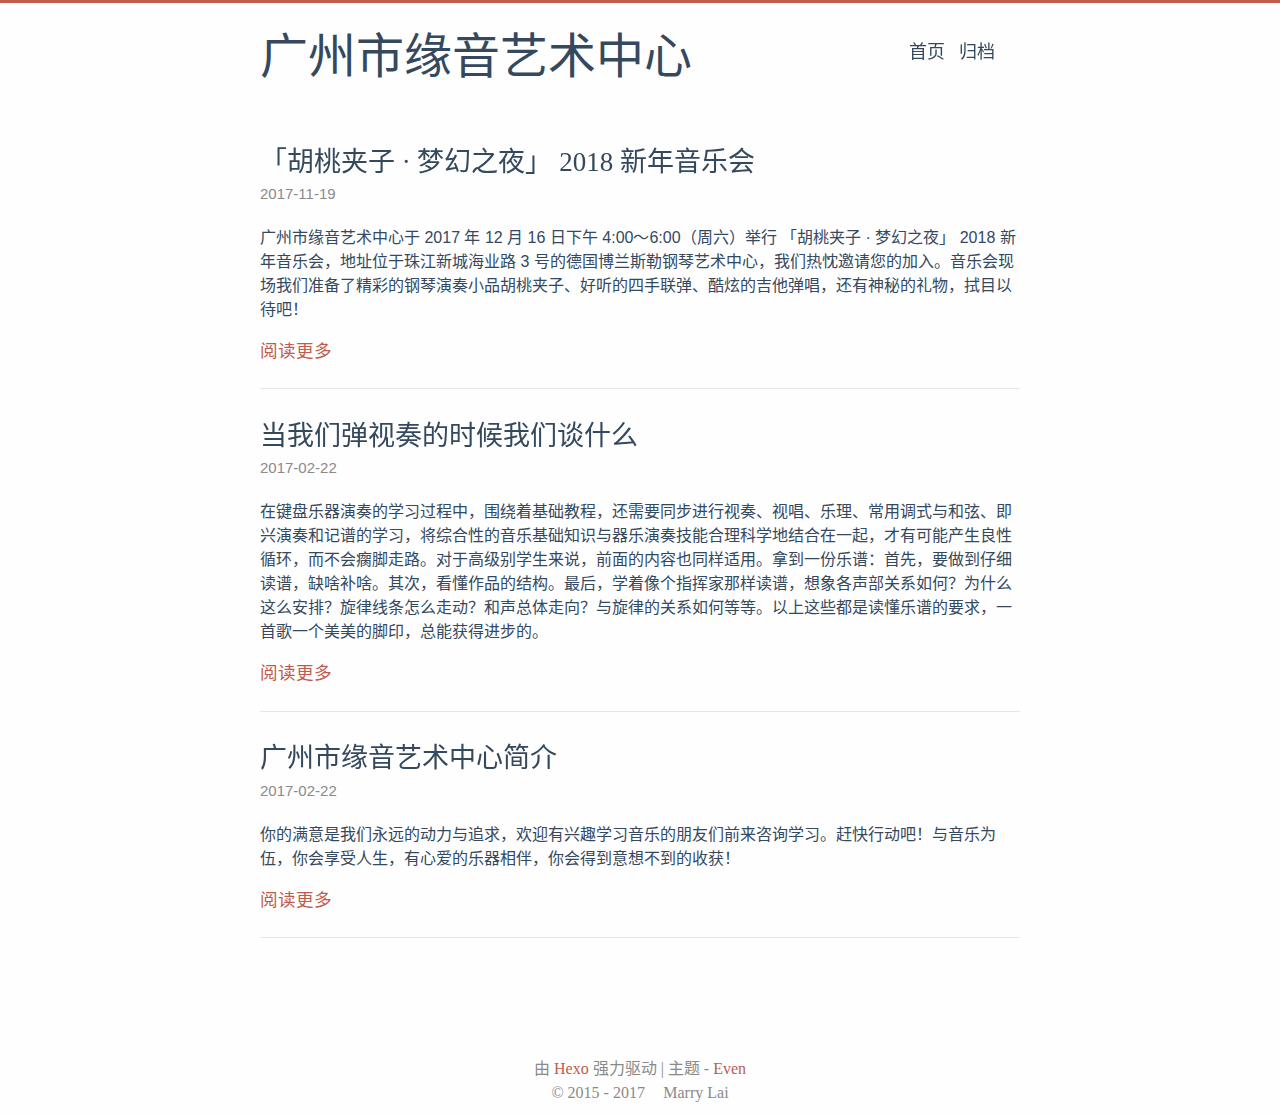
<file: index.html>
<!DOCTYPE html>
<html lang="zh-cn">
  <head>
    
<meta charset="UTF-8"/>
<meta http-equiv="X-UA-Compatible" content="IE=edge" />
<meta name="viewport" content="width=device-width, initial-scale=1, maximum-scale=1"/>


<meta http-equiv="Cache-Control" content="no-transform" />
<meta http-equiv="Cache-Control" content="no-siteapp" />

<meta name="theme-color" content="#f8f5ec" />
<meta name="msapplication-navbutton-color" content="#f8f5ec">
<meta name="apple-mobile-web-app-capable" content="yes">
<meta name="apple-mobile-web-app-status-bar-style" content="#f8f5ec">















  <link rel="alternate" href="/atom.xml" title="广州市缘音艺术中心">




  <link rel="shortcut icon" type="image/x-icon" href="/favicon.ico?v=2.6.0" />



<link rel="canonical" href="http://www.yyqhart.com/"/>


<link rel="stylesheet" type="text/css" href="/css/style.css?v=2.6.0" />






  



  <script id="baidu_push">
(function(){
    var bp = document.createElement('script');
    var curProtocol = window.location.protocol.split(':')[0];
    if (curProtocol === 'https') {
        bp.src = 'https://zz.bdstatic.com/linksubmit/push.js';
    }
    else {
        bp.src = 'http://push.zhanzhang.baidu.com/push.js';
    }
    var s = document.getElementsByTagName("script")[0];
    s.parentNode.insertBefore(bp, s);
})();
</script>









    <title> 广州市缘音艺术中心 </title>
  </head>

  <body><div id="mobile-navbar" class="mobile-navbar">
  <div class="mobile-header-logo">
    <a href="/." class="logo">广州市缘音艺术中心</a>
  </div>
  <div class="mobile-navbar-icon">
    <span></span>
    <span></span>
    <span></span>
  </div>
</div>

<nav id="mobile-menu" class="mobile-menu slideout-menu">
  <ul class="mobile-menu-list">
    
      <a href="/">
        <li class="mobile-menu-item">
          
          
            首页
          
        </li>
      </a>
    
      <a href="/archives/">
        <li class="mobile-menu-item">
          
          
            归档
          
        </li>
      </a>
    
  </ul>
</nav>

    <div class="container" id="mobile-panel">
      <header id="header" class="header"><div class="logo-wrapper">
  <a href="/." class="logo">广州市缘音艺术中心</a>
</div>

<nav class="site-navbar">
  
    <ul id="menu" class="menu">
      
        <li class="menu-item">
          <a class="menu-item-link" href="/">
            
            
              首页
            
          </a>
        </li>
      
        <li class="menu-item">
          <a class="menu-item-link" href="/archives/">
            
            
              归档
            
          </a>
        </li>
      
    </ul>
  
</nav>

      </header>

      <main id="main" class="main">
        <div class="content-wrapper">
          <div id="content" class="content">
            
  <section id="posts" class="posts">
    
      
  <article class="post">
    <header class="post-header">
      <h1 class="post-title">
        
          <a class="post-link" href="/2017/11/19/concert-for-2018-new-year/">「胡桃夹子 · 梦幻之夜」 2018 新年音乐会</a>
        
      </h1>

      <div class="post-meta">
        <span class="post-time">
          2017-11-19
        </span>
        
        
      </div>
    </header>

    
    

    <div class="post-content">
      
        
        
          
        

        
          <p>广州市缘音艺术中心于 2017 年 12 月 16 日下午 4:00～6:00（周六）举行 「胡桃夹子 · 梦幻之夜」 2018 新年音乐会，地址位于珠江新城海业路 3 号的德国博兰斯勒钢琴艺术中心，我们热忱邀请您的加入。音乐会现场我们准备了精彩的钢琴演奏小品胡桃夹子、好听的四手联弹、酷炫的吉他弹唱，还有神秘的礼物，拭目以待吧！</p>
          <div class="read-more">
            <a href="/2017/11/19/concert-for-2018-new-year/" class="read-more-link">阅读更多</a>
          </div>
        
      
    </div>

    

    

  </article>

    
      
  <article class="post">
    <header class="post-header">
      <h1 class="post-title">
        
          <a class="post-link" href="/2017/02/22/sight-playing-advance/">当我们弹视奏的时候我们谈什么</a>
        
      </h1>

      <div class="post-meta">
        <span class="post-time">
          2017-02-22
        </span>
        
        
      </div>
    </header>

    
    

    <div class="post-content">
      
        
        
          
        

        
          <p>在键盘乐器演奏的学习过程中，围绕着基础教程，还需要同步进行视奏、视唱、乐理、常用调式与和弦、即兴演奏和记谱的学习，将综合性的音乐基础知识与器乐演奏技能合理科学地结合在一起，才有可能产生良性循环，而不会瘸脚走路。对于高级别学生来说，前面的内容也同样适用。拿到一份乐谱：首先，要做到仔细读谱，缺啥补啥。其次，看懂作品的结构。最后，学着像个指挥家那样读谱，想象各声部关系如何？为什么这么安排？旋律线条怎么走动？和声总体走向？与旋律的关系如何等等。以上这些都是读懂乐谱的要求，一首歌一个美美的脚印，总能获得进步的。</p>
          <div class="read-more">
            <a href="/2017/02/22/sight-playing-advance/" class="read-more-link">阅读更多</a>
          </div>
        
      
    </div>

    

    

  </article>

    
      
  <article class="post">
    <header class="post-header">
      <h1 class="post-title">
        
          <a class="post-link" href="/2017/02/22/yyqh-introduce/">广州市缘音艺术中心简介</a>
        
      </h1>

      <div class="post-meta">
        <span class="post-time">
          2017-02-22
        </span>
        
        
      </div>
    </header>

    
    

    <div class="post-content">
      
        
        
          
        

        
          <p>你的满意是我们永远的动力与追求，欢迎有兴趣学习音乐的朋友们前来咨询学习。赶快行动吧！与音乐为伍，你会享受人生，有心爱的乐器相伴，你会得到意想不到的收获！</p>
          <div class="read-more">
            <a href="/2017/02/22/yyqh-introduce/" class="read-more-link">阅读更多</a>
          </div>
        
      
    </div>

    

    

  </article>

    
  </section>

  
  <nav class="pagination">
    
    
  </nav>


          </div>
          

        </div>
      </main>

      <footer id="footer" class="footer">

  <div class="social-links">
    
      
        
          <a href="mailto:your@email.com" class="iconfont icon-email" title="email"></a>
        
      
    
      
    
      
    
      
    
      
    
      
    
      
    
      
    
      
    
      
    
      
    
      
    
      
    
    
    
      <a href="/atom.xml" class="iconfont icon-rss" title="rss"></a>
    
  </div>


<div class="copyright">
  <span class="power-by">
    由 <a class="hexo-link" href="https://hexo.io/">Hexo</a> 强力驱动
  </span>
  <span class="division">|</span>
  <span class="theme-info">
    主题 - 
    <a class="theme-link" href="https://github.com/ahonn/hexo-theme-even">Even</a>
  </span>

  <span class="copyright-year">
    
    &copy; 
     
      2015 - 
    
    2017

    <span class="heart">
      <i class="iconfont icon-heart"></i>
    </span>
    <span class="author">Marry Lai</span>
  </span>
</div>

      </footer>

      <div class="back-to-top" id="back-to-top">
        <i class="iconfont icon-up"></i>
      </div>
    </div>

    


    




  
    <script type="text/javascript" src="/lib/jquery/jquery-3.1.1.min.js"></script>
  

  
    <script type="text/javascript" src="/lib/slideout/slideout.js"></script>
  

  


    <script type="text/javascript" src="/js/src/even.js?v=2.6.0"></script>
<script type="text/javascript" src="/js/src/bootstrap.js?v=2.6.0"></script>

  </body>
</html>
</file>
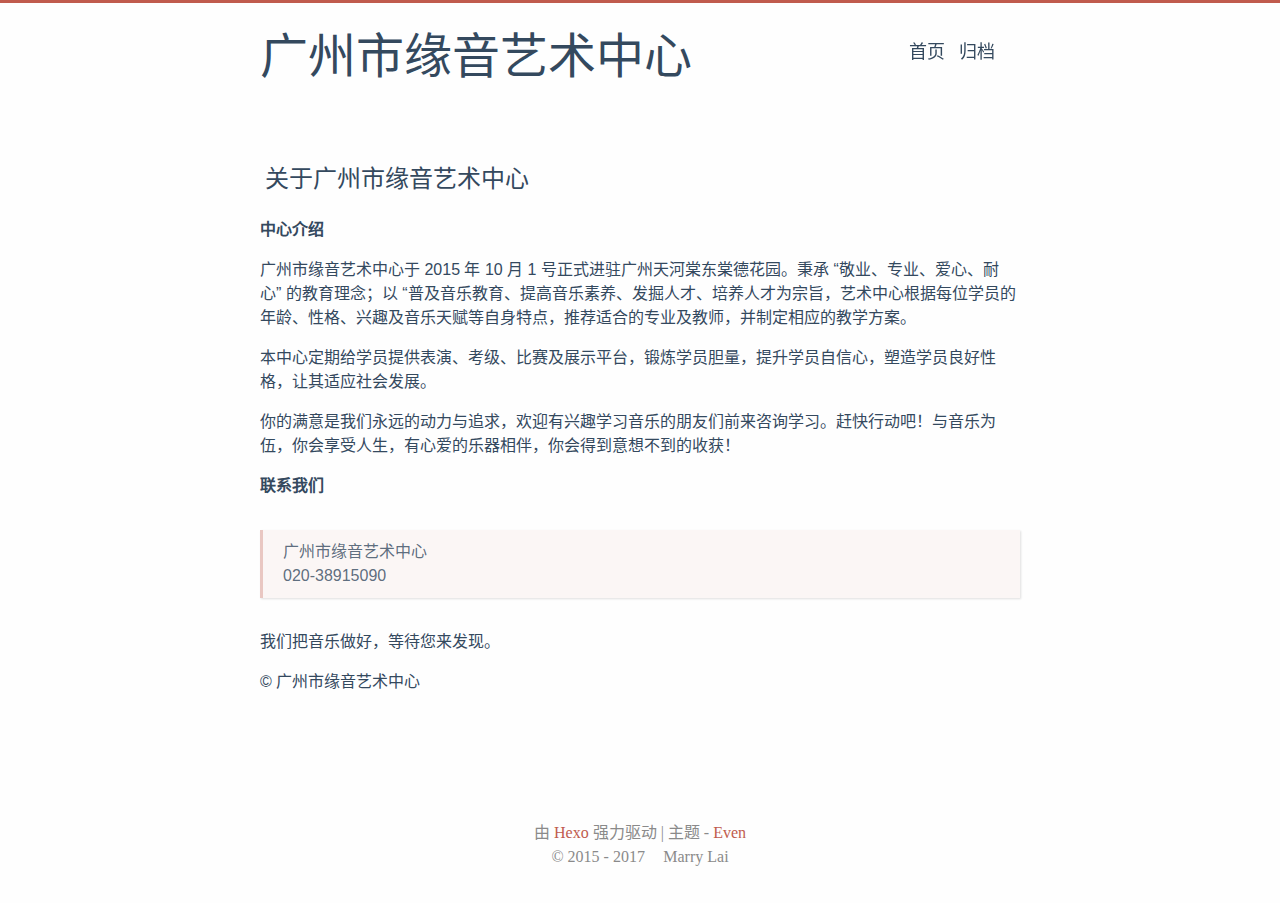
<file: about/index.html>
<!DOCTYPE html>
<html lang="zh-cn">
  <head>
    
<meta charset="UTF-8"/>
<meta http-equiv="X-UA-Compatible" content="IE=edge" />
<meta name="viewport" content="width=device-width, initial-scale=1, maximum-scale=1"/>


<meta http-equiv="Cache-Control" content="no-transform" />
<meta http-equiv="Cache-Control" content="no-siteapp" />

<meta name="theme-color" content="#f8f5ec" />
<meta name="msapplication-navbutton-color" content="#f8f5ec">
<meta name="apple-mobile-web-app-capable" content="yes">
<meta name="apple-mobile-web-app-status-bar-style" content="#f8f5ec">



  <meta name="description" content="About"/>













  <link rel="alternate" href="/atom.xml" title="广州市缘音艺术中心">




  <link rel="shortcut icon" type="image/x-icon" href="/favicon.ico?v=2.6.0" />



<link rel="canonical" href="http://www.yyqhart.com/about/"/>


<link rel="stylesheet" type="text/css" href="/css/style.css?v=2.6.0" />






  



  <script id="baidu_push">
(function(){
    var bp = document.createElement('script');
    var curProtocol = window.location.protocol.split(':')[0];
    if (curProtocol === 'https') {
        bp.src = 'https://zz.bdstatic.com/linksubmit/push.js';
    }
    else {
        bp.src = 'http://push.zhanzhang.baidu.com/push.js';
    }
    var s = document.getElementsByTagName("script")[0];
    s.parentNode.insertBefore(bp, s);
})();
</script>









    <title> About - 广州市缘音艺术中心 </title>
  </head>

  <body><div id="mobile-navbar" class="mobile-navbar">
  <div class="mobile-header-logo">
    <a href="/." class="logo">广州市缘音艺术中心</a>
  </div>
  <div class="mobile-navbar-icon">
    <span></span>
    <span></span>
    <span></span>
  </div>
</div>

<nav id="mobile-menu" class="mobile-menu slideout-menu">
  <ul class="mobile-menu-list">
    
      <a href="/">
        <li class="mobile-menu-item">
          
          
            首页
          
        </li>
      </a>
    
      <a href="/archives/">
        <li class="mobile-menu-item">
          
          
            归档
          
        </li>
      </a>
    
  </ul>
</nav>

    <div class="container" id="mobile-panel">
      <header id="header" class="header"><div class="logo-wrapper">
  <a href="/." class="logo">广州市缘音艺术中心</a>
</div>

<nav class="site-navbar">
  
    <ul id="menu" class="menu">
      
        <li class="menu-item">
          <a class="menu-item-link" href="/">
            
            
              首页
            
          </a>
        </li>
      
        <li class="menu-item">
          <a class="menu-item-link" href="/archives/">
            
            
              归档
            
          </a>
        </li>
      
    </ul>
  
</nav>

      </header>

      <main id="main" class="main">
        <div class="content-wrapper">
          <div id="content" class="content">
            
  <article class="post">
    <div class="post-content">
      <h2 id="关于广州市缘音艺术中心"><a href="#关于广州市缘音艺术中心" class="headerlink" title="关于广州市缘音艺术中心"></a>关于广州市缘音艺术中心</h2><p><strong>中心介绍</strong></p>
<p>广州市缘音艺术中心于 2015 年 10 月 1 号正式进驻广州天河棠东棠德花园。秉承 “敬业、专业、爱心、耐心” 的教育理念；以 “普及音乐教育、提高音乐素养、发掘人才、培养人才为宗旨，艺术中心根据每位学员的年龄、性格、兴趣及音乐天赋等自身特点，推荐适合的专业及教师，并制定相应的教学方案。</p>
<p>本中心定期给学员提供表演、考级、比赛及展示平台，锻炼学员胆量，提升学员自信心，塑造学员良好性格，让其适应社会发展。</p>
<p>你的满意是我们永远的动力与追求，欢迎有兴趣学习音乐的朋友们前来咨询学习。赶快行动吧！与音乐为伍，你会享受人生，有心爱的乐器相伴，你会得到意想不到的收获！</p>
<p><strong>联系我们</strong></p>
<blockquote>
<p>广州市缘音艺术中心<br>020-38915090</p>
</blockquote>
<p>我们把音乐做好，等待您来发现。</p>
<p>© 广州市缘音艺术中心</p>

    </div>
  </article>

          </div>
          
  <div class="comments" id="comments">
    
  </div>


        </div>
      </main>

      <footer id="footer" class="footer">

  <div class="social-links">
    
      
        
          <a href="mailto:your@email.com" class="iconfont icon-email" title="email"></a>
        
      
    
      
    
      
    
      
    
      
    
      
    
      
    
      
    
      
    
      
    
      
    
      
    
      
    
    
    
      <a href="/atom.xml" class="iconfont icon-rss" title="rss"></a>
    
  </div>


<div class="copyright">
  <span class="power-by">
    由 <a class="hexo-link" href="https://hexo.io/">Hexo</a> 强力驱动
  </span>
  <span class="division">|</span>
  <span class="theme-info">
    主题 - 
    <a class="theme-link" href="https://github.com/ahonn/hexo-theme-even">Even</a>
  </span>

  <span class="copyright-year">
    
    &copy; 
     
      2015 - 
    
    2017

    <span class="heart">
      <i class="iconfont icon-heart"></i>
    </span>
    <span class="author">Marry Lai</span>
  </span>
</div>

      </footer>

      <div class="back-to-top" id="back-to-top">
        <i class="iconfont icon-up"></i>
      </div>
    </div>

    
  



    




  
    <script type="text/javascript" src="/lib/jquery/jquery-3.1.1.min.js"></script>
  

  
    <script type="text/javascript" src="/lib/slideout/slideout.js"></script>
  

  


    <script type="text/javascript" src="/js/src/even.js?v=2.6.0"></script>
<script type="text/javascript" src="/js/src/bootstrap.js?v=2.6.0"></script>

  </body>
</html>
</file>
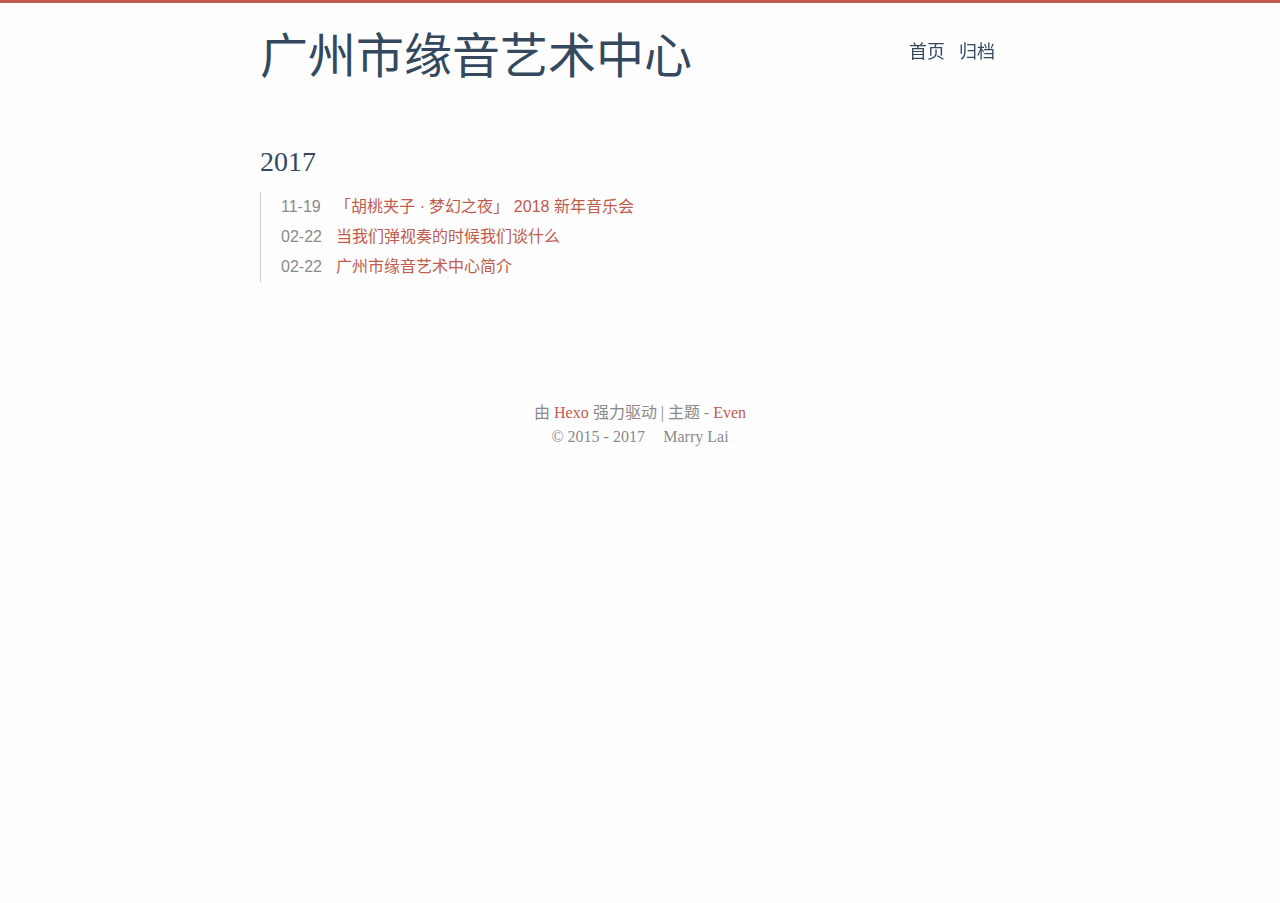
<file: archives/index.html>
<!DOCTYPE html>
<html lang="zh-cn">
  <head>
    
<meta charset="UTF-8"/>
<meta http-equiv="X-UA-Compatible" content="IE=edge" />
<meta name="viewport" content="width=device-width, initial-scale=1, maximum-scale=1"/>


<meta http-equiv="Cache-Control" content="no-transform" />
<meta http-equiv="Cache-Control" content="no-siteapp" />

<meta name="theme-color" content="#f8f5ec" />
<meta name="msapplication-navbutton-color" content="#f8f5ec">
<meta name="apple-mobile-web-app-capable" content="yes">
<meta name="apple-mobile-web-app-status-bar-style" content="#f8f5ec">















  <link rel="alternate" href="/atom.xml" title="广州市缘音艺术中心">




  <link rel="shortcut icon" type="image/x-icon" href="/favicon.ico?v=2.6.0" />



<link rel="canonical" href="http://www.yyqhart.com/archives/"/>


<link rel="stylesheet" type="text/css" href="/css/style.css?v=2.6.0" />






  



  <script id="baidu_push">
(function(){
    var bp = document.createElement('script');
    var curProtocol = window.location.protocol.split(':')[0];
    if (curProtocol === 'https') {
        bp.src = 'https://zz.bdstatic.com/linksubmit/push.js';
    }
    else {
        bp.src = 'http://push.zhanzhang.baidu.com/push.js';
    }
    var s = document.getElementsByTagName("script")[0];
    s.parentNode.insertBefore(bp, s);
})();
</script>









    <title>
  
    归档 - 广州市缘音艺术中心
  
</title>
  </head>

  <body><div id="mobile-navbar" class="mobile-navbar">
  <div class="mobile-header-logo">
    <a href="/." class="logo">广州市缘音艺术中心</a>
  </div>
  <div class="mobile-navbar-icon">
    <span></span>
    <span></span>
    <span></span>
  </div>
</div>

<nav id="mobile-menu" class="mobile-menu slideout-menu">
  <ul class="mobile-menu-list">
    
      <a href="/">
        <li class="mobile-menu-item">
          
          
            首页
          
        </li>
      </a>
    
      <a href="/archives/">
        <li class="mobile-menu-item">
          
          
            归档
          
        </li>
      </a>
    
  </ul>
</nav>

    <div class="container" id="mobile-panel">
      <header id="header" class="header"><div class="logo-wrapper">
  <a href="/." class="logo">广州市缘音艺术中心</a>
</div>

<nav class="site-navbar">
  
    <ul id="menu" class="menu">
      
        <li class="menu-item">
          <a class="menu-item-link" href="/">
            
            
              首页
            
          </a>
        </li>
      
        <li class="menu-item">
          <a class="menu-item-link" href="/archives/">
            
            
              归档
            
          </a>
        </li>
      
    </ul>
  
</nav>

      </header>

      <main id="main" class="main">
        <div class="content-wrapper">
          <div id="content" class="content">
            
  
  <section id="archive" class="archive">
    
      
        <div class="archive-title">
          <span class="archive-post-counter">
            目前共计 3 篇日志
          </span>
        </div>
      
    

    
      
        
        

        
          
          <div class="collection-title">
            <h2 class="archive-year">2017</h2>
          </div>
        
      

      <div class="archive-post">
        <span class="archive-post-time">
          
            11-19
          
        </span>
        <span class="archive-post-title">
          <a href="/2017/11/19/concert-for-2018-new-year/" class="archive-post-link">
            「胡桃夹子 · 梦幻之夜」 2018 新年音乐会
          </a>
        </span>
      </div>
    
      
        
        

        
      

      <div class="archive-post">
        <span class="archive-post-time">
          
            02-22
          
        </span>
        <span class="archive-post-title">
          <a href="/2017/02/22/sight-playing-advance/" class="archive-post-link">
            当我们弹视奏的时候我们谈什么
          </a>
        </span>
      </div>
    
      
        
        

        
      

      <div class="archive-post">
        <span class="archive-post-time">
          
            02-22
          
        </span>
        <span class="archive-post-title">
          <a href="/2017/02/22/yyqh-introduce/" class="archive-post-link">
            广州市缘音艺术中心简介
          </a>
        </span>
      </div>
    
  </section>

  
  <nav class="pagination">
    
    
  </nav>



          </div>
          

        </div>
      </main>

      <footer id="footer" class="footer">

  <div class="social-links">
    
      
        
          <a href="mailto:your@email.com" class="iconfont icon-email" title="email"></a>
        
      
    
      
    
      
    
      
    
      
    
      
    
      
    
      
    
      
    
      
    
      
    
      
    
      
    
    
    
      <a href="/atom.xml" class="iconfont icon-rss" title="rss"></a>
    
  </div>


<div class="copyright">
  <span class="power-by">
    由 <a class="hexo-link" href="https://hexo.io/">Hexo</a> 强力驱动
  </span>
  <span class="division">|</span>
  <span class="theme-info">
    主题 - 
    <a class="theme-link" href="https://github.com/ahonn/hexo-theme-even">Even</a>
  </span>

  <span class="copyright-year">
    
    &copy; 
     
      2015 - 
    
    2017

    <span class="heart">
      <i class="iconfont icon-heart"></i>
    </span>
    <span class="author">Marry Lai</span>
  </span>
</div>

      </footer>

      <div class="back-to-top" id="back-to-top">
        <i class="iconfont icon-up"></i>
      </div>
    </div>

    


    




  
    <script type="text/javascript" src="/lib/jquery/jquery-3.1.1.min.js"></script>
  

  
    <script type="text/javascript" src="/lib/slideout/slideout.js"></script>
  

  


    <script type="text/javascript" src="/js/src/even.js?v=2.6.0"></script>
<script type="text/javascript" src="/js/src/bootstrap.js?v=2.6.0"></script>

  </body>
</html>
</file>
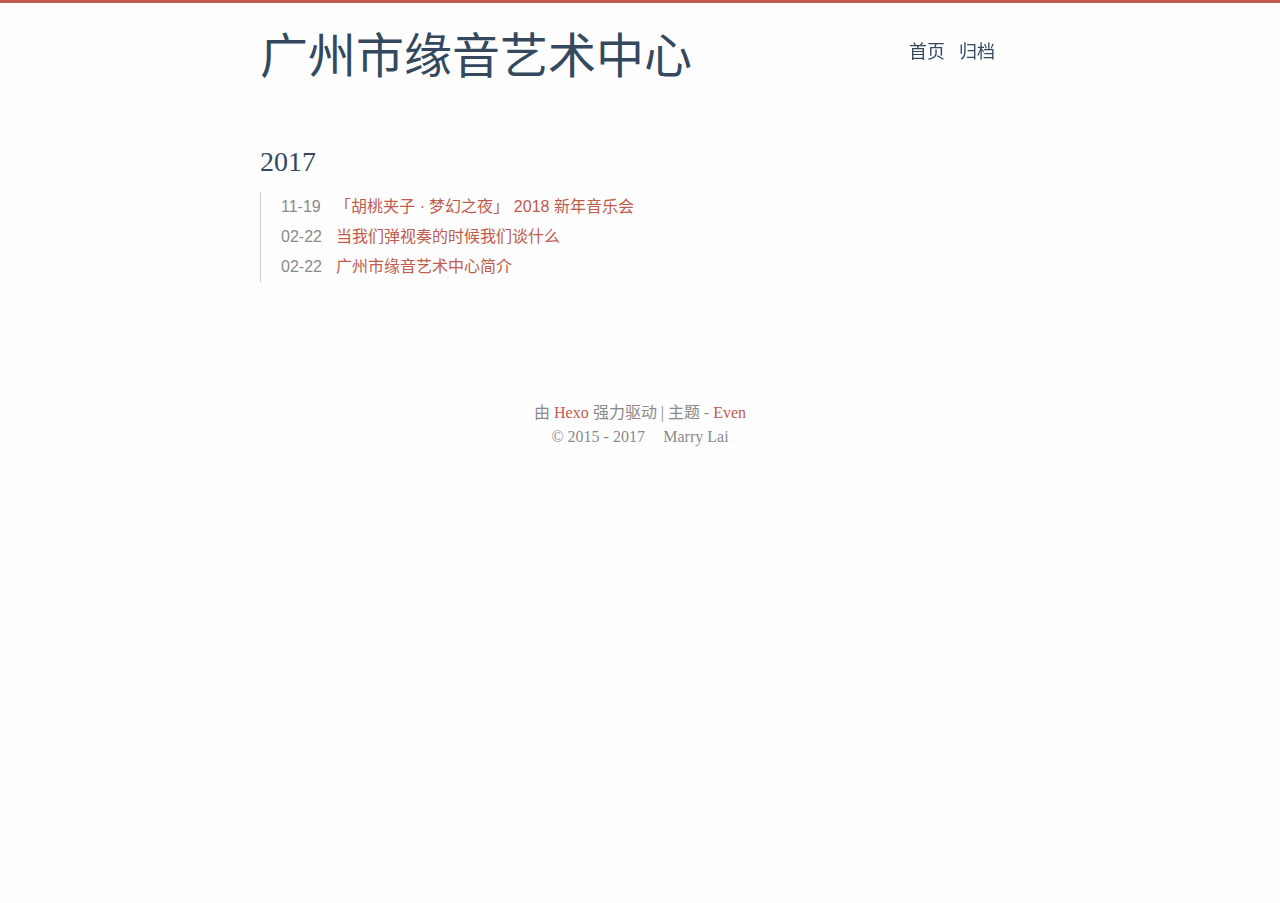
<file: archives/2017/index.html>
<!DOCTYPE html>
<html lang="zh-cn">
  <head>
    
<meta charset="UTF-8"/>
<meta http-equiv="X-UA-Compatible" content="IE=edge" />
<meta name="viewport" content="width=device-width, initial-scale=1, maximum-scale=1"/>


<meta http-equiv="Cache-Control" content="no-transform" />
<meta http-equiv="Cache-Control" content="no-siteapp" />

<meta name="theme-color" content="#f8f5ec" />
<meta name="msapplication-navbutton-color" content="#f8f5ec">
<meta name="apple-mobile-web-app-capable" content="yes">
<meta name="apple-mobile-web-app-status-bar-style" content="#f8f5ec">















  <link rel="alternate" href="/atom.xml" title="广州市缘音艺术中心">




  <link rel="shortcut icon" type="image/x-icon" href="/favicon.ico?v=2.6.0" />



<link rel="canonical" href="http://www.yyqhart.com/archives/2017/"/>


<link rel="stylesheet" type="text/css" href="/css/style.css?v=2.6.0" />






  



  <script id="baidu_push">
(function(){
    var bp = document.createElement('script');
    var curProtocol = window.location.protocol.split(':')[0];
    if (curProtocol === 'https') {
        bp.src = 'https://zz.bdstatic.com/linksubmit/push.js';
    }
    else {
        bp.src = 'http://push.zhanzhang.baidu.com/push.js';
    }
    var s = document.getElementsByTagName("script")[0];
    s.parentNode.insertBefore(bp, s);
})();
</script>









    <title>
  
    归档 - 广州市缘音艺术中心
  
</title>
  </head>

  <body><div id="mobile-navbar" class="mobile-navbar">
  <div class="mobile-header-logo">
    <a href="/." class="logo">广州市缘音艺术中心</a>
  </div>
  <div class="mobile-navbar-icon">
    <span></span>
    <span></span>
    <span></span>
  </div>
</div>

<nav id="mobile-menu" class="mobile-menu slideout-menu">
  <ul class="mobile-menu-list">
    
      <a href="/">
        <li class="mobile-menu-item">
          
          
            首页
          
        </li>
      </a>
    
      <a href="/archives/">
        <li class="mobile-menu-item">
          
          
            归档
          
        </li>
      </a>
    
  </ul>
</nav>

    <div class="container" id="mobile-panel">
      <header id="header" class="header"><div class="logo-wrapper">
  <a href="/." class="logo">广州市缘音艺术中心</a>
</div>

<nav class="site-navbar">
  
    <ul id="menu" class="menu">
      
        <li class="menu-item">
          <a class="menu-item-link" href="/">
            
            
              首页
            
          </a>
        </li>
      
        <li class="menu-item">
          <a class="menu-item-link" href="/archives/">
            
            
              归档
            
          </a>
        </li>
      
    </ul>
  
</nav>

      </header>

      <main id="main" class="main">
        <div class="content-wrapper">
          <div id="content" class="content">
            
  
  <section id="archive" class="archive">
    
      
        <div class="archive-title">
          <span class="archive-post-counter">
            目前共计 3 篇日志
          </span>
        </div>
      
    

    
      
        
        

        
          
          <div class="collection-title">
            <h2 class="archive-year">2017</h2>
          </div>
        
      

      <div class="archive-post">
        <span class="archive-post-time">
          
            11-19
          
        </span>
        <span class="archive-post-title">
          <a href="/2017/11/19/concert-for-2018-new-year/" class="archive-post-link">
            「胡桃夹子 · 梦幻之夜」 2018 新年音乐会
          </a>
        </span>
      </div>
    
      
        
        

        
      

      <div class="archive-post">
        <span class="archive-post-time">
          
            02-22
          
        </span>
        <span class="archive-post-title">
          <a href="/2017/02/22/sight-playing-advance/" class="archive-post-link">
            当我们弹视奏的时候我们谈什么
          </a>
        </span>
      </div>
    
      
        
        

        
      

      <div class="archive-post">
        <span class="archive-post-time">
          
            02-22
          
        </span>
        <span class="archive-post-title">
          <a href="/2017/02/22/yyqh-introduce/" class="archive-post-link">
            广州市缘音艺术中心简介
          </a>
        </span>
      </div>
    
  </section>

  
  <nav class="pagination">
    
    
  </nav>



          </div>
          

        </div>
      </main>

      <footer id="footer" class="footer">

  <div class="social-links">
    
      
        
          <a href="mailto:your@email.com" class="iconfont icon-email" title="email"></a>
        
      
    
      
    
      
    
      
    
      
    
      
    
      
    
      
    
      
    
      
    
      
    
      
    
      
    
    
    
      <a href="/atom.xml" class="iconfont icon-rss" title="rss"></a>
    
  </div>


<div class="copyright">
  <span class="power-by">
    由 <a class="hexo-link" href="https://hexo.io/">Hexo</a> 强力驱动
  </span>
  <span class="division">|</span>
  <span class="theme-info">
    主题 - 
    <a class="theme-link" href="https://github.com/ahonn/hexo-theme-even">Even</a>
  </span>

  <span class="copyright-year">
    
    &copy; 
     
      2015 - 
    
    2017

    <span class="heart">
      <i class="iconfont icon-heart"></i>
    </span>
    <span class="author">Marry Lai</span>
  </span>
</div>

      </footer>

      <div class="back-to-top" id="back-to-top">
        <i class="iconfont icon-up"></i>
      </div>
    </div>

    


    




  
    <script type="text/javascript" src="/lib/jquery/jquery-3.1.1.min.js"></script>
  

  
    <script type="text/javascript" src="/lib/slideout/slideout.js"></script>
  

  


    <script type="text/javascript" src="/js/src/even.js?v=2.6.0"></script>
<script type="text/javascript" src="/js/src/bootstrap.js?v=2.6.0"></script>

  </body>
</html>
</file>
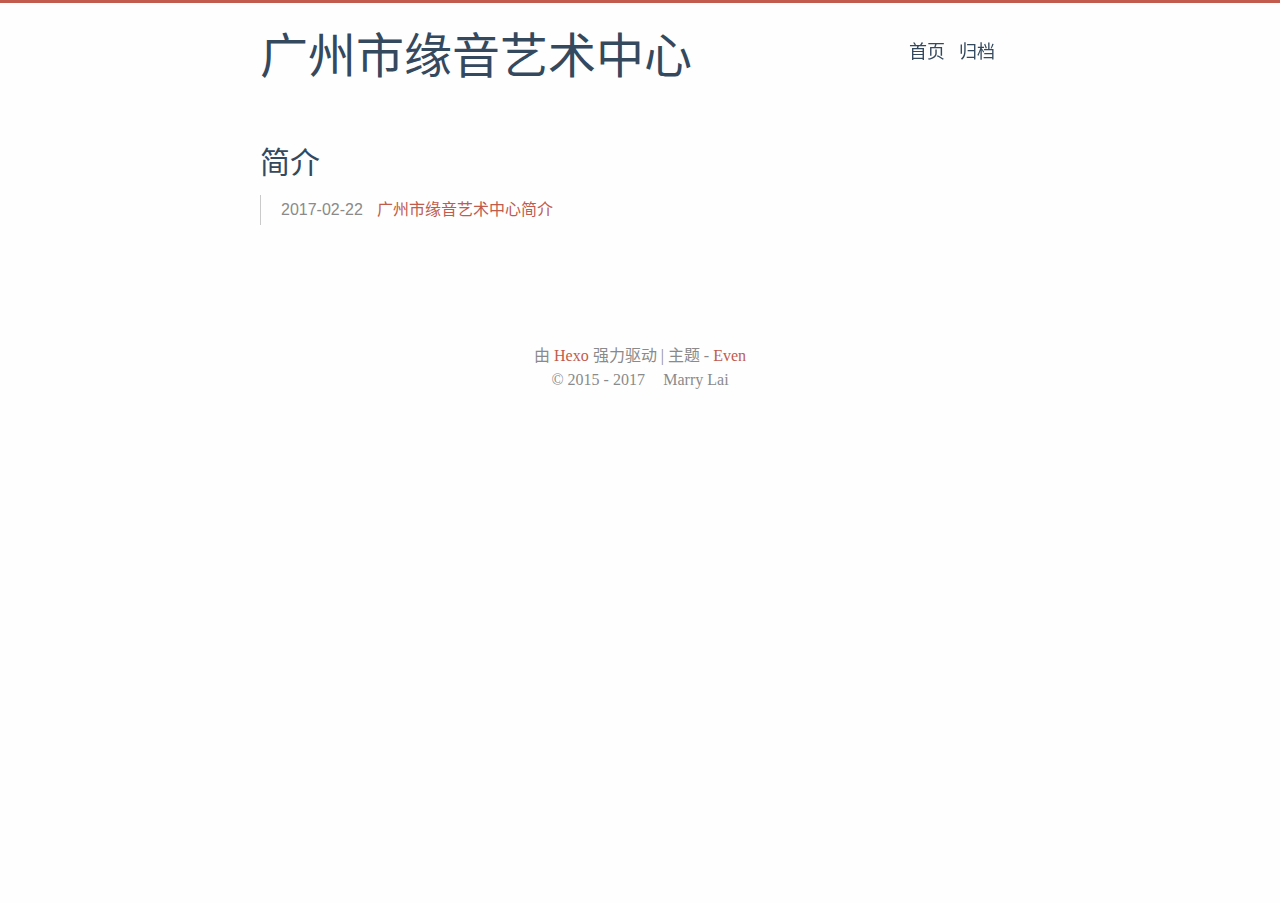
<file: tags/简介/index.html>
<!DOCTYPE html>
<html lang="zh-cn">
  <head>
    
<meta charset="UTF-8"/>
<meta http-equiv="X-UA-Compatible" content="IE=edge" />
<meta name="viewport" content="width=device-width, initial-scale=1, maximum-scale=1"/>


<meta http-equiv="Cache-Control" content="no-transform" />
<meta http-equiv="Cache-Control" content="no-siteapp" />

<meta name="theme-color" content="#f8f5ec" />
<meta name="msapplication-navbutton-color" content="#f8f5ec">
<meta name="apple-mobile-web-app-capable" content="yes">
<meta name="apple-mobile-web-app-status-bar-style" content="#f8f5ec">















  <link rel="alternate" href="/atom.xml" title="广州市缘音艺术中心">




  <link rel="shortcut icon" type="image/x-icon" href="/favicon.ico?v=2.6.0" />



<link rel="canonical" href="http://www.yyqhart.com/tags/简介/"/>


<link rel="stylesheet" type="text/css" href="/css/style.css?v=2.6.0" />






  



  <script id="baidu_push">
(function(){
    var bp = document.createElement('script');
    var curProtocol = window.location.protocol.split(':')[0];
    if (curProtocol === 'https') {
        bp.src = 'https://zz.bdstatic.com/linksubmit/push.js';
    }
    else {
        bp.src = 'http://push.zhanzhang.baidu.com/push.js';
    }
    var s = document.getElementsByTagName("script")[0];
    s.parentNode.insertBefore(bp, s);
})();
</script>









    <title>
  
    简介 · 广州市缘音艺术中心
  
</title>
  </head>

  <body><div id="mobile-navbar" class="mobile-navbar">
  <div class="mobile-header-logo">
    <a href="/." class="logo">广州市缘音艺术中心</a>
  </div>
  <div class="mobile-navbar-icon">
    <span></span>
    <span></span>
    <span></span>
  </div>
</div>

<nav id="mobile-menu" class="mobile-menu slideout-menu">
  <ul class="mobile-menu-list">
    
      <a href="/">
        <li class="mobile-menu-item">
          
          
            首页
          
        </li>
      </a>
    
      <a href="/archives/">
        <li class="mobile-menu-item">
          
          
            归档
          
        </li>
      </a>
    
  </ul>
</nav>

    <div class="container" id="mobile-panel">
      <header id="header" class="header"><div class="logo-wrapper">
  <a href="/." class="logo">广州市缘音艺术中心</a>
</div>

<nav class="site-navbar">
  
    <ul id="menu" class="menu">
      
        <li class="menu-item">
          <a class="menu-item-link" href="/">
            
            
              首页
            
          </a>
        </li>
      
        <li class="menu-item">
          <a class="menu-item-link" href="/archives/">
            
            
              归档
            
          </a>
        </li>
      
    </ul>
  
</nav>

      </header>

      <main id="main" class="main">
        <div class="content-wrapper">
          <div id="content" class="content">
            
  
  <section id="archive" class="archive">
    
      
        <div class="archive-title tag">
          <h2 class="archive-name">简介</h2>
        </div>
      
    

    
      

      <div class="archive-post">
        <span class="archive-post-time">
          
            2017-02-22
          
        </span>
        <span class="archive-post-title">
          <a href="/2017/02/22/yyqh-introduce/" class="archive-post-link">
            广州市缘音艺术中心简介
          </a>
        </span>
      </div>
    
  </section>

  
  <nav class="pagination">
    
    
  </nav>



          </div>
          

        </div>
      </main>

      <footer id="footer" class="footer">

  <div class="social-links">
    
      
        
          <a href="mailto:your@email.com" class="iconfont icon-email" title="email"></a>
        
      
    
      
    
      
    
      
    
      
    
      
    
      
    
      
    
      
    
      
    
      
    
      
    
      
    
    
    
      <a href="/atom.xml" class="iconfont icon-rss" title="rss"></a>
    
  </div>


<div class="copyright">
  <span class="power-by">
    由 <a class="hexo-link" href="https://hexo.io/">Hexo</a> 强力驱动
  </span>
  <span class="division">|</span>
  <span class="theme-info">
    主题 - 
    <a class="theme-link" href="https://github.com/ahonn/hexo-theme-even">Even</a>
  </span>

  <span class="copyright-year">
    
    &copy; 
     
      2015 - 
    
    2017

    <span class="heart">
      <i class="iconfont icon-heart"></i>
    </span>
    <span class="author">Marry Lai</span>
  </span>
</div>

      </footer>

      <div class="back-to-top" id="back-to-top">
        <i class="iconfont icon-up"></i>
      </div>
    </div>

    
  



    




  
    <script type="text/javascript" src="/lib/jquery/jquery-3.1.1.min.js"></script>
  

  
    <script type="text/javascript" src="/lib/slideout/slideout.js"></script>
  

  


    <script type="text/javascript" src="/js/src/even.js?v=2.6.0"></script>
<script type="text/javascript" src="/js/src/bootstrap.js?v=2.6.0"></script>

  </body>
</html>
</file>
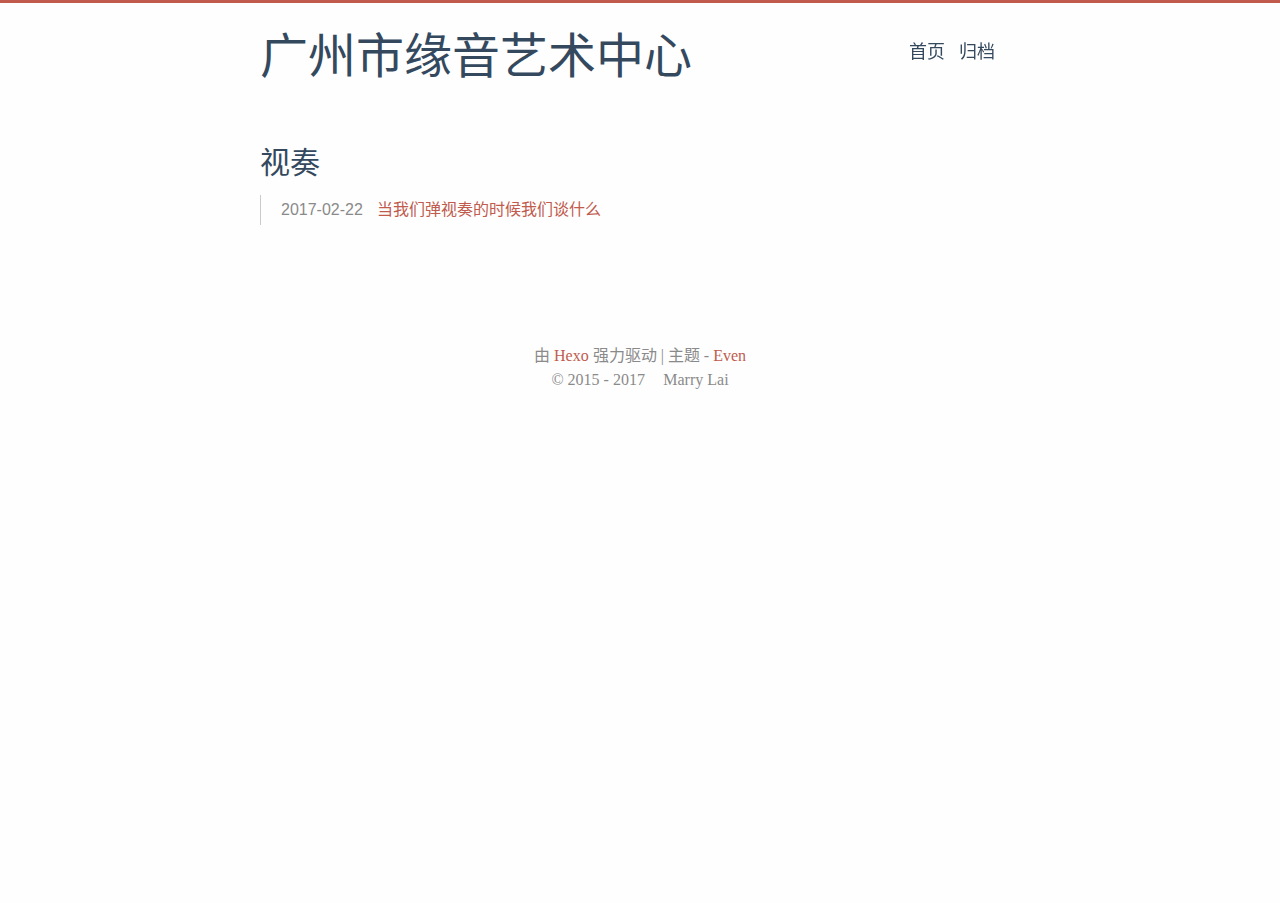
<file: tags/视奏/index.html>
<!DOCTYPE html>
<html lang="zh-cn">
  <head>
    
<meta charset="UTF-8"/>
<meta http-equiv="X-UA-Compatible" content="IE=edge" />
<meta name="viewport" content="width=device-width, initial-scale=1, maximum-scale=1"/>


<meta http-equiv="Cache-Control" content="no-transform" />
<meta http-equiv="Cache-Control" content="no-siteapp" />

<meta name="theme-color" content="#f8f5ec" />
<meta name="msapplication-navbutton-color" content="#f8f5ec">
<meta name="apple-mobile-web-app-capable" content="yes">
<meta name="apple-mobile-web-app-status-bar-style" content="#f8f5ec">















  <link rel="alternate" href="/atom.xml" title="广州市缘音艺术中心">




  <link rel="shortcut icon" type="image/x-icon" href="/favicon.ico?v=2.6.0" />



<link rel="canonical" href="http://www.yyqhart.com/tags/视奏/"/>


<link rel="stylesheet" type="text/css" href="/css/style.css?v=2.6.0" />






  



  <script id="baidu_push">
(function(){
    var bp = document.createElement('script');
    var curProtocol = window.location.protocol.split(':')[0];
    if (curProtocol === 'https') {
        bp.src = 'https://zz.bdstatic.com/linksubmit/push.js';
    }
    else {
        bp.src = 'http://push.zhanzhang.baidu.com/push.js';
    }
    var s = document.getElementsByTagName("script")[0];
    s.parentNode.insertBefore(bp, s);
})();
</script>









    <title>
  
    视奏 · 广州市缘音艺术中心
  
</title>
  </head>

  <body><div id="mobile-navbar" class="mobile-navbar">
  <div class="mobile-header-logo">
    <a href="/." class="logo">广州市缘音艺术中心</a>
  </div>
  <div class="mobile-navbar-icon">
    <span></span>
    <span></span>
    <span></span>
  </div>
</div>

<nav id="mobile-menu" class="mobile-menu slideout-menu">
  <ul class="mobile-menu-list">
    
      <a href="/">
        <li class="mobile-menu-item">
          
          
            首页
          
        </li>
      </a>
    
      <a href="/archives/">
        <li class="mobile-menu-item">
          
          
            归档
          
        </li>
      </a>
    
  </ul>
</nav>

    <div class="container" id="mobile-panel">
      <header id="header" class="header"><div class="logo-wrapper">
  <a href="/." class="logo">广州市缘音艺术中心</a>
</div>

<nav class="site-navbar">
  
    <ul id="menu" class="menu">
      
        <li class="menu-item">
          <a class="menu-item-link" href="/">
            
            
              首页
            
          </a>
        </li>
      
        <li class="menu-item">
          <a class="menu-item-link" href="/archives/">
            
            
              归档
            
          </a>
        </li>
      
    </ul>
  
</nav>

      </header>

      <main id="main" class="main">
        <div class="content-wrapper">
          <div id="content" class="content">
            
  
  <section id="archive" class="archive">
    
      
        <div class="archive-title tag">
          <h2 class="archive-name">视奏</h2>
        </div>
      
    

    
      

      <div class="archive-post">
        <span class="archive-post-time">
          
            2017-02-22
          
        </span>
        <span class="archive-post-title">
          <a href="/2017/02/22/sight-playing-advance/" class="archive-post-link">
            当我们弹视奏的时候我们谈什么
          </a>
        </span>
      </div>
    
  </section>

  
  <nav class="pagination">
    
    
  </nav>



          </div>
          

        </div>
      </main>

      <footer id="footer" class="footer">

  <div class="social-links">
    
      
        
          <a href="mailto:your@email.com" class="iconfont icon-email" title="email"></a>
        
      
    
      
    
      
    
      
    
      
    
      
    
      
    
      
    
      
    
      
    
      
    
      
    
      
    
    
    
      <a href="/atom.xml" class="iconfont icon-rss" title="rss"></a>
    
  </div>


<div class="copyright">
  <span class="power-by">
    由 <a class="hexo-link" href="https://hexo.io/">Hexo</a> 强力驱动
  </span>
  <span class="division">|</span>
  <span class="theme-info">
    主题 - 
    <a class="theme-link" href="https://github.com/ahonn/hexo-theme-even">Even</a>
  </span>

  <span class="copyright-year">
    
    &copy; 
     
      2015 - 
    
    2017

    <span class="heart">
      <i class="iconfont icon-heart"></i>
    </span>
    <span class="author">Marry Lai</span>
  </span>
</div>

      </footer>

      <div class="back-to-top" id="back-to-top">
        <i class="iconfont icon-up"></i>
      </div>
    </div>

    
  



    




  
    <script type="text/javascript" src="/lib/jquery/jquery-3.1.1.min.js"></script>
  

  
    <script type="text/javascript" src="/lib/slideout/slideout.js"></script>
  

  


    <script type="text/javascript" src="/js/src/even.js?v=2.6.0"></script>
<script type="text/javascript" src="/js/src/bootstrap.js?v=2.6.0"></script>

  </body>
</html>
</file>
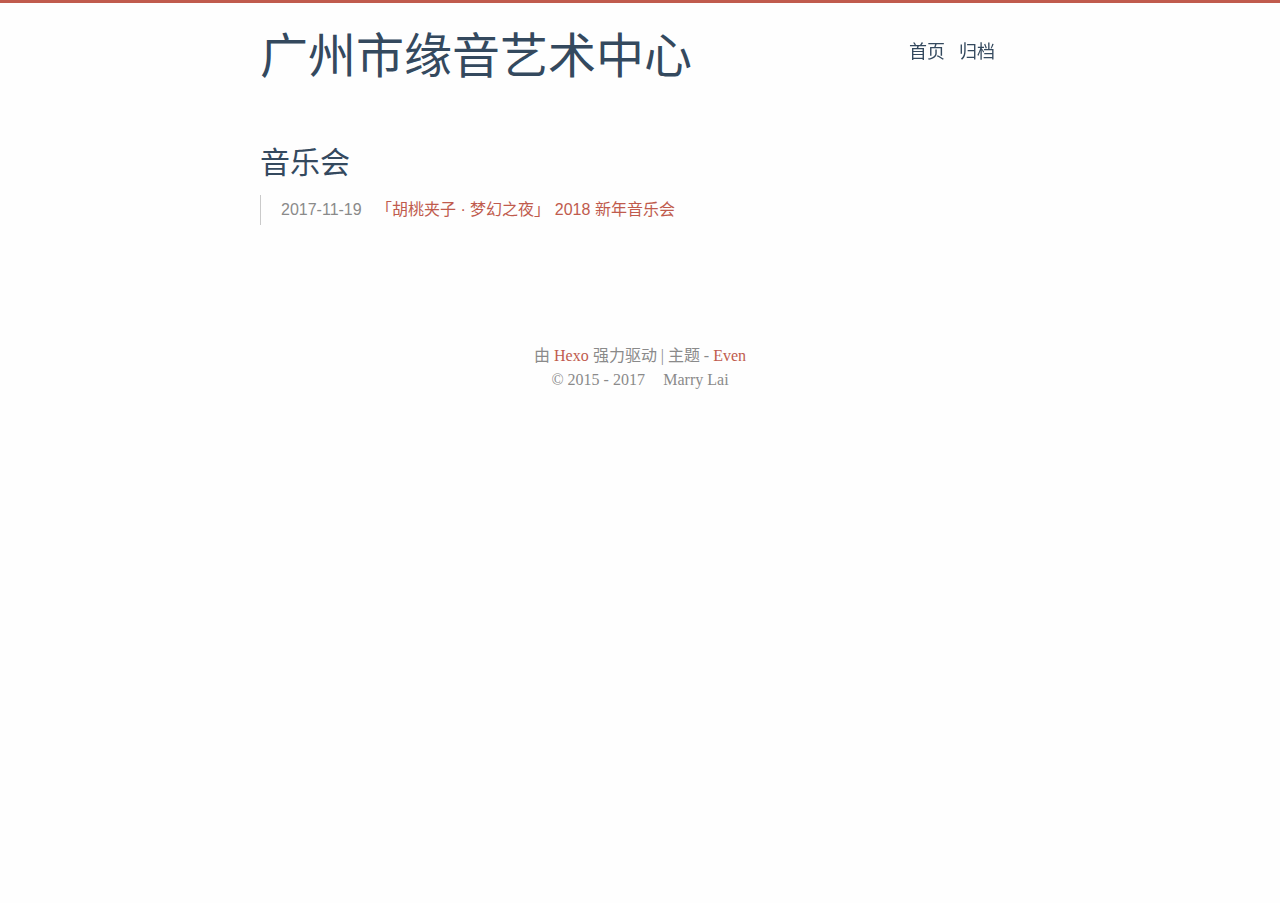
<file: tags/音乐会/index.html>
<!DOCTYPE html>
<html lang="zh-cn">
  <head>
    
<meta charset="UTF-8"/>
<meta http-equiv="X-UA-Compatible" content="IE=edge" />
<meta name="viewport" content="width=device-width, initial-scale=1, maximum-scale=1"/>


<meta http-equiv="Cache-Control" content="no-transform" />
<meta http-equiv="Cache-Control" content="no-siteapp" />

<meta name="theme-color" content="#f8f5ec" />
<meta name="msapplication-navbutton-color" content="#f8f5ec">
<meta name="apple-mobile-web-app-capable" content="yes">
<meta name="apple-mobile-web-app-status-bar-style" content="#f8f5ec">















  <link rel="alternate" href="/atom.xml" title="广州市缘音艺术中心">




  <link rel="shortcut icon" type="image/x-icon" href="/favicon.ico?v=2.6.0" />



<link rel="canonical" href="http://www.yyqhart.com/tags/音乐会/"/>


<link rel="stylesheet" type="text/css" href="/css/style.css?v=2.6.0" />






  



  <script id="baidu_push">
(function(){
    var bp = document.createElement('script');
    var curProtocol = window.location.protocol.split(':')[0];
    if (curProtocol === 'https') {
        bp.src = 'https://zz.bdstatic.com/linksubmit/push.js';
    }
    else {
        bp.src = 'http://push.zhanzhang.baidu.com/push.js';
    }
    var s = document.getElementsByTagName("script")[0];
    s.parentNode.insertBefore(bp, s);
})();
</script>









    <title>
  
    音乐会 · 广州市缘音艺术中心
  
</title>
  </head>

  <body><div id="mobile-navbar" class="mobile-navbar">
  <div class="mobile-header-logo">
    <a href="/." class="logo">广州市缘音艺术中心</a>
  </div>
  <div class="mobile-navbar-icon">
    <span></span>
    <span></span>
    <span></span>
  </div>
</div>

<nav id="mobile-menu" class="mobile-menu slideout-menu">
  <ul class="mobile-menu-list">
    
      <a href="/">
        <li class="mobile-menu-item">
          
          
            首页
          
        </li>
      </a>
    
      <a href="/archives/">
        <li class="mobile-menu-item">
          
          
            归档
          
        </li>
      </a>
    
  </ul>
</nav>

    <div class="container" id="mobile-panel">
      <header id="header" class="header"><div class="logo-wrapper">
  <a href="/." class="logo">广州市缘音艺术中心</a>
</div>

<nav class="site-navbar">
  
    <ul id="menu" class="menu">
      
        <li class="menu-item">
          <a class="menu-item-link" href="/">
            
            
              首页
            
          </a>
        </li>
      
        <li class="menu-item">
          <a class="menu-item-link" href="/archives/">
            
            
              归档
            
          </a>
        </li>
      
    </ul>
  
</nav>

      </header>

      <main id="main" class="main">
        <div class="content-wrapper">
          <div id="content" class="content">
            
  
  <section id="archive" class="archive">
    
      
        <div class="archive-title tag">
          <h2 class="archive-name">音乐会</h2>
        </div>
      
    

    
      

      <div class="archive-post">
        <span class="archive-post-time">
          
            2017-11-19
          
        </span>
        <span class="archive-post-title">
          <a href="/2017/11/19/concert-for-2018-new-year/" class="archive-post-link">
            「胡桃夹子 · 梦幻之夜」 2018 新年音乐会
          </a>
        </span>
      </div>
    
  </section>

  
  <nav class="pagination">
    
    
  </nav>



          </div>
          

        </div>
      </main>

      <footer id="footer" class="footer">

  <div class="social-links">
    
      
        
          <a href="mailto:your@email.com" class="iconfont icon-email" title="email"></a>
        
      
    
      
    
      
    
      
    
      
    
      
    
      
    
      
    
      
    
      
    
      
    
      
    
      
    
    
    
      <a href="/atom.xml" class="iconfont icon-rss" title="rss"></a>
    
  </div>


<div class="copyright">
  <span class="power-by">
    由 <a class="hexo-link" href="https://hexo.io/">Hexo</a> 强力驱动
  </span>
  <span class="division">|</span>
  <span class="theme-info">
    主题 - 
    <a class="theme-link" href="https://github.com/ahonn/hexo-theme-even">Even</a>
  </span>

  <span class="copyright-year">
    
    &copy; 
     
      2015 - 
    
    2017

    <span class="heart">
      <i class="iconfont icon-heart"></i>
    </span>
    <span class="author">Marry Lai</span>
  </span>
</div>

      </footer>

      <div class="back-to-top" id="back-to-top">
        <i class="iconfont icon-up"></i>
      </div>
    </div>

    
  



    




  
    <script type="text/javascript" src="/lib/jquery/jquery-3.1.1.min.js"></script>
  

  
    <script type="text/javascript" src="/lib/slideout/slideout.js"></script>
  

  


    <script type="text/javascript" src="/js/src/even.js?v=2.6.0"></script>
<script type="text/javascript" src="/js/src/bootstrap.js?v=2.6.0"></script>

  </body>
</html>
</file>
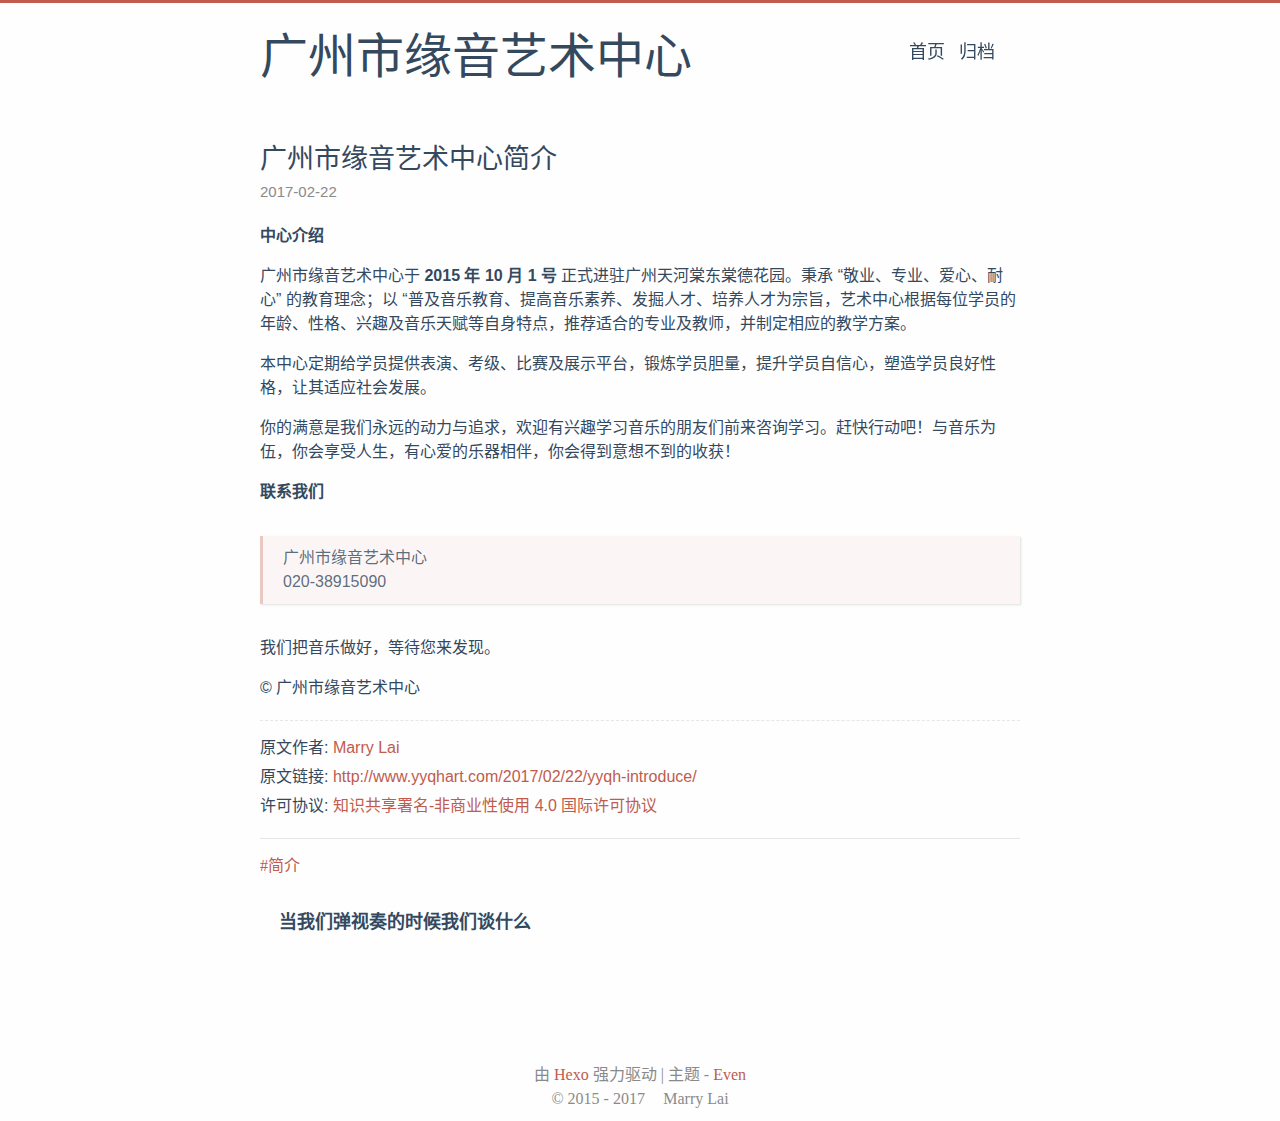
<file: 2017/02/22/yyqh-introduce/index.html>
<!DOCTYPE html>
<html lang="zh-cn">
  <head>
    
<meta charset="UTF-8"/>
<meta http-equiv="X-UA-Compatible" content="IE=edge" />
<meta name="viewport" content="width=device-width, initial-scale=1, maximum-scale=1"/>


<meta http-equiv="Cache-Control" content="no-transform" />
<meta http-equiv="Cache-Control" content="no-siteapp" />

<meta name="theme-color" content="#f8f5ec" />
<meta name="msapplication-navbutton-color" content="#f8f5ec">
<meta name="apple-mobile-web-app-capable" content="yes">
<meta name="apple-mobile-web-app-status-bar-style" content="#f8f5ec">



  <meta name="description" content="你的满意是我们永远的动力与追求，欢迎有兴趣学习音乐的朋友们前来咨询学习。赶快行动吧！与音乐为伍，你会享受人生，有心爱的乐器相伴，你会得到意想不到的收获！"/>




  <meta name="keywords" content="简介, 广州市缘音艺术中心" />










  <link rel="alternate" href="/atom.xml" title="广州市缘音艺术中心">




  <link rel="shortcut icon" type="image/x-icon" href="/favicon.ico?v=2.6.0" />



<link rel="canonical" href="http://www.yyqhart.com/2017/02/22/yyqh-introduce/"/>


<link rel="stylesheet" type="text/css" href="/css/style.css?v=2.6.0" />






  



  <script id="baidu_push">
(function(){
    var bp = document.createElement('script');
    var curProtocol = window.location.protocol.split(':')[0];
    if (curProtocol === 'https') {
        bp.src = 'https://zz.bdstatic.com/linksubmit/push.js';
    }
    else {
        bp.src = 'http://push.zhanzhang.baidu.com/push.js';
    }
    var s = document.getElementsByTagName("script")[0];
    s.parentNode.insertBefore(bp, s);
})();
</script>









    <title> 广州市缘音艺术中心简介 - 广州市缘音艺术中心 </title>
  </head>

  <body><div id="mobile-navbar" class="mobile-navbar">
  <div class="mobile-header-logo">
    <a href="/." class="logo">广州市缘音艺术中心</a>
  </div>
  <div class="mobile-navbar-icon">
    <span></span>
    <span></span>
    <span></span>
  </div>
</div>

<nav id="mobile-menu" class="mobile-menu slideout-menu">
  <ul class="mobile-menu-list">
    
      <a href="/">
        <li class="mobile-menu-item">
          
          
            首页
          
        </li>
      </a>
    
      <a href="/archives/">
        <li class="mobile-menu-item">
          
          
            归档
          
        </li>
      </a>
    
  </ul>
</nav>

    <div class="container" id="mobile-panel">
      <header id="header" class="header"><div class="logo-wrapper">
  <a href="/." class="logo">广州市缘音艺术中心</a>
</div>

<nav class="site-navbar">
  
    <ul id="menu" class="menu">
      
        <li class="menu-item">
          <a class="menu-item-link" href="/">
            
            
              首页
            
          </a>
        </li>
      
        <li class="menu-item">
          <a class="menu-item-link" href="/archives/">
            
            
              归档
            
          </a>
        </li>
      
    </ul>
  
</nav>

      </header>

      <main id="main" class="main">
        <div class="content-wrapper">
          <div id="content" class="content">
            
  
  <article class="post">
    <header class="post-header">
      <h1 class="post-title">
        
          广州市缘音艺术中心简介
        
      </h1>

      <div class="post-meta">
        <span class="post-time">
          2017-02-22
        </span>
        
        
      </div>
    </header>

    
    

    <div class="post-content">
      
        <p><strong>中心介绍</strong></p>
<p>广州市缘音艺术中心于 <strong>2015 年 10 月 1 号</strong> 正式进驻广州天河棠东棠德花园。秉承 “敬业、专业、爱心、耐心” 的教育理念；以 “普及音乐教育、提高音乐素养、发掘人才、培养人才为宗旨，艺术中心根据每位学员的年龄、性格、兴趣及音乐天赋等自身特点，推荐适合的专业及教师，并制定相应的教学方案。</p>
<p>本中心定期给学员提供表演、考级、比赛及展示平台，锻炼学员胆量，提升学员自信心，塑造学员良好性格，让其适应社会发展。</p>
<p>你的满意是我们永远的动力与追求，欢迎有兴趣学习音乐的朋友们前来咨询学习。赶快行动吧！与音乐为伍，你会享受人生，有心爱的乐器相伴，你会得到意想不到的收获！</p>
<p><strong>联系我们</strong></p>
<blockquote>
<p>广州市缘音艺术中心<br>020-38915090</p>
</blockquote>
<p>我们把音乐做好，等待您来发现。</p>
<p>© 广州市缘音艺术中心</p>

      
    </div>

    
      
      

  <div class="post-copyright">
    <p class="copyright-item">
      <span>原文作者: </span>
      <a href="http://www.yyqhart.com">Marry Lai</a>
    </p>
    <p class="copyright-item">
      <span>原文链接: </span>
      <a href="http://www.yyqhart.com/2017/02/22/yyqh-introduce/">http://www.yyqhart.com/2017/02/22/yyqh-introduce/</a>
    </p>
    <p class="copyright-item">
      <span>许可协议: </span>
      
      <a rel="license" href="http://creativecommons.org/licenses/by-nc/4.0/" target="_blank">知识共享署名-非商业性使用 4.0 国际许可协议</a>
    </p>
  </div>



      
      
    

    
      <footer class="post-footer">
        
          <div class="post-tags">
            
              <a href="/tags/简介/">简介</a>
            
          </div>
        
        
        
  <nav class="post-nav">
    
      <a class="prev" href="/2017/02/22/sight-playing-advance/">
        <i class="iconfont icon-left"></i>
        <span class="prev-text nav-default">当我们弹视奏的时候我们谈什么</span>
        <span class="prev-text nav-mobile">上一篇</span>
      </a>
    
    
  </nav>

      </footer>
    

  </article>


          </div>
          
  <div class="comments" id="comments">
    
  </div>


        </div>
      </main>

      <footer id="footer" class="footer">

  <div class="social-links">
    
      
        
          <a href="mailto:your@email.com" class="iconfont icon-email" title="email"></a>
        
      
    
      
    
      
    
      
    
      
    
      
    
      
    
      
    
      
    
      
    
      
    
      
    
      
    
    
    
      <a href="/atom.xml" class="iconfont icon-rss" title="rss"></a>
    
  </div>


<div class="copyright">
  <span class="power-by">
    由 <a class="hexo-link" href="https://hexo.io/">Hexo</a> 强力驱动
  </span>
  <span class="division">|</span>
  <span class="theme-info">
    主题 - 
    <a class="theme-link" href="https://github.com/ahonn/hexo-theme-even">Even</a>
  </span>

  <span class="copyright-year">
    
    &copy; 
     
      2015 - 
    
    2017

    <span class="heart">
      <i class="iconfont icon-heart"></i>
    </span>
    <span class="author">Marry Lai</span>
  </span>
</div>

      </footer>

      <div class="back-to-top" id="back-to-top">
        <i class="iconfont icon-up"></i>
      </div>
    </div>

    
  



    




  
    <script type="text/javascript" src="/lib/jquery/jquery-3.1.1.min.js"></script>
  

  
    <script type="text/javascript" src="/lib/slideout/slideout.js"></script>
  

  


    <script type="text/javascript" src="/js/src/even.js?v=2.6.0"></script>
<script type="text/javascript" src="/js/src/bootstrap.js?v=2.6.0"></script>

  </body>
</html>
</file>
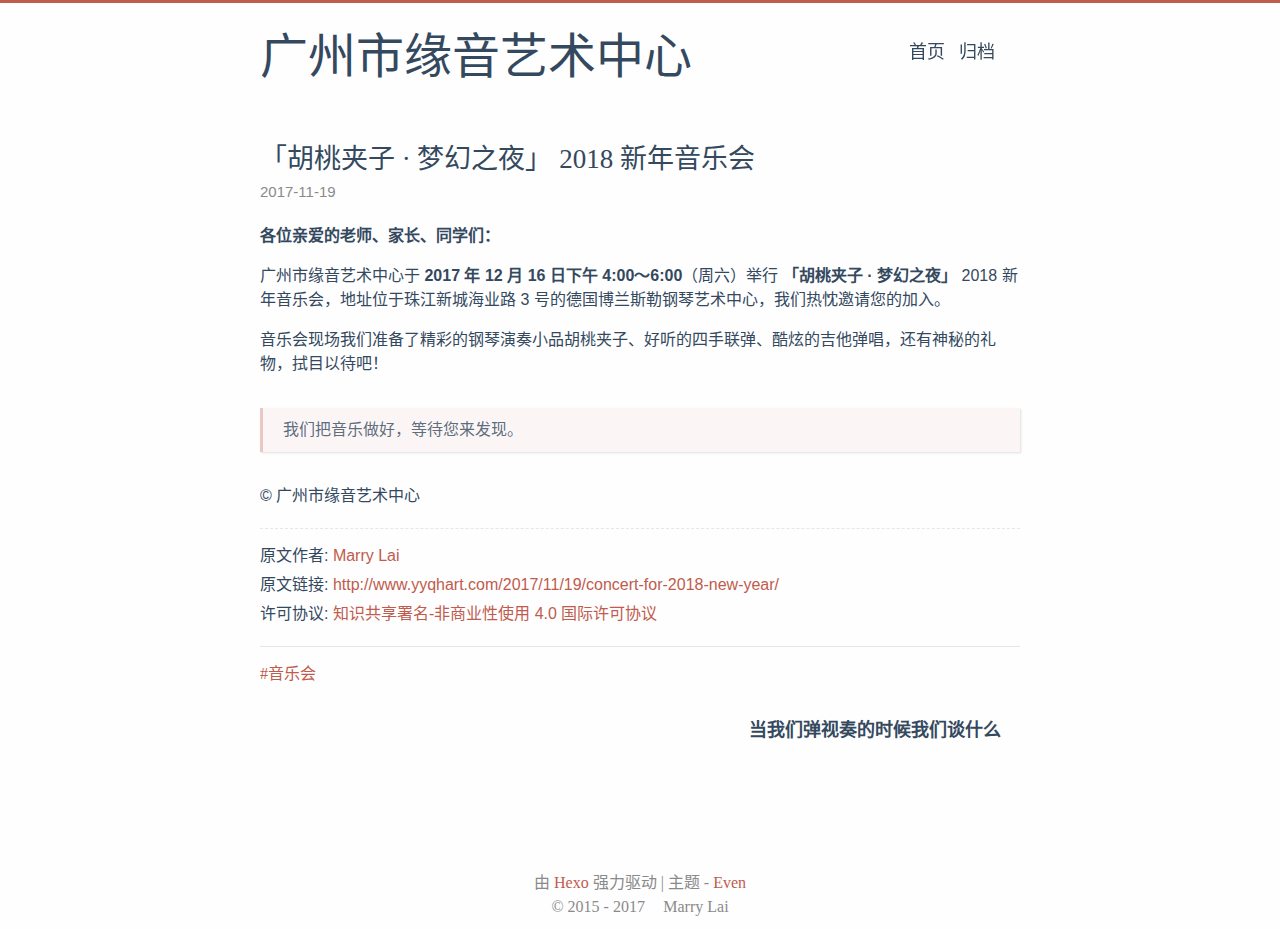
<file: 2017/11/19/concert-for-2018-new-year/index.html>
<!DOCTYPE html>
<html lang="zh-cn">
  <head>
    
<meta charset="UTF-8"/>
<meta http-equiv="X-UA-Compatible" content="IE=edge" />
<meta name="viewport" content="width=device-width, initial-scale=1, maximum-scale=1"/>


<meta http-equiv="Cache-Control" content="no-transform" />
<meta http-equiv="Cache-Control" content="no-siteapp" />

<meta name="theme-color" content="#f8f5ec" />
<meta name="msapplication-navbutton-color" content="#f8f5ec">
<meta name="apple-mobile-web-app-capable" content="yes">
<meta name="apple-mobile-web-app-status-bar-style" content="#f8f5ec">



  <meta name="description" content="广州市缘音艺术中心于 2017 年 12 月 16 日下午 4:00～6:00（周六）举行 「胡桃夹子 · 梦幻之夜」 2018 新年音乐会，地址位于珠江新城海业路 3 号的德国博兰斯勒钢琴艺术中心，我们热忱邀请您的加入。音乐会现场我们准备了精彩的钢琴演奏小品胡桃夹子、好听的四手联弹、酷炫的吉他弹唱，还有神秘的礼物，拭目以待吧！"/>




  <meta name="keywords" content="音乐会, 广州市缘音艺术中心" />










  <link rel="alternate" href="/atom.xml" title="广州市缘音艺术中心">




  <link rel="shortcut icon" type="image/x-icon" href="/favicon.ico?v=2.6.0" />



<link rel="canonical" href="http://www.yyqhart.com/2017/11/19/concert-for-2018-new-year/"/>


<link rel="stylesheet" type="text/css" href="/css/style.css?v=2.6.0" />






  



  <script id="baidu_push">
(function(){
    var bp = document.createElement('script');
    var curProtocol = window.location.protocol.split(':')[0];
    if (curProtocol === 'https') {
        bp.src = 'https://zz.bdstatic.com/linksubmit/push.js';
    }
    else {
        bp.src = 'http://push.zhanzhang.baidu.com/push.js';
    }
    var s = document.getElementsByTagName("script")[0];
    s.parentNode.insertBefore(bp, s);
})();
</script>









    <title> 「胡桃夹子 · 梦幻之夜」 2018 新年音乐会 - 广州市缘音艺术中心 </title>
  </head>

  <body><div id="mobile-navbar" class="mobile-navbar">
  <div class="mobile-header-logo">
    <a href="/." class="logo">广州市缘音艺术中心</a>
  </div>
  <div class="mobile-navbar-icon">
    <span></span>
    <span></span>
    <span></span>
  </div>
</div>

<nav id="mobile-menu" class="mobile-menu slideout-menu">
  <ul class="mobile-menu-list">
    
      <a href="/">
        <li class="mobile-menu-item">
          
          
            首页
          
        </li>
      </a>
    
      <a href="/archives/">
        <li class="mobile-menu-item">
          
          
            归档
          
        </li>
      </a>
    
  </ul>
</nav>

    <div class="container" id="mobile-panel">
      <header id="header" class="header"><div class="logo-wrapper">
  <a href="/." class="logo">广州市缘音艺术中心</a>
</div>

<nav class="site-navbar">
  
    <ul id="menu" class="menu">
      
        <li class="menu-item">
          <a class="menu-item-link" href="/">
            
            
              首页
            
          </a>
        </li>
      
        <li class="menu-item">
          <a class="menu-item-link" href="/archives/">
            
            
              归档
            
          </a>
        </li>
      
    </ul>
  
</nav>

      </header>

      <main id="main" class="main">
        <div class="content-wrapper">
          <div id="content" class="content">
            
  
  <article class="post">
    <header class="post-header">
      <h1 class="post-title">
        
          「胡桃夹子 · 梦幻之夜」 2018 新年音乐会
        
      </h1>

      <div class="post-meta">
        <span class="post-time">
          2017-11-19
        </span>
        
        
      </div>
    </header>

    
    

    <div class="post-content">
      
        <p><strong>各位亲爱的老师、家长、同学们：</strong></p>
<p>广州市缘音艺术中心于 <strong>2017 年 12 月 16 日下午 4:00～6:00</strong>（周六）举行 <strong>「胡桃夹子 · 梦幻之夜」</strong> 2018 新年音乐会，地址位于珠江新城海业路 3 号的德国博兰斯勒钢琴艺术中心，我们热忱邀请您的加入。</p>
<p>音乐会现场我们准备了精彩的钢琴演奏小品胡桃夹子、好听的四手联弹、酷炫的吉他弹唱，还有神秘的礼物，拭目以待吧！</p>
<blockquote>
<p>我们把音乐做好，等待您来发现。</p>
</blockquote>
<p>© 广州市缘音艺术中心</p>

      
    </div>

    
      
      

  <div class="post-copyright">
    <p class="copyright-item">
      <span>原文作者: </span>
      <a href="http://www.yyqhart.com">Marry Lai</a>
    </p>
    <p class="copyright-item">
      <span>原文链接: </span>
      <a href="http://www.yyqhart.com/2017/11/19/concert-for-2018-new-year/">http://www.yyqhart.com/2017/11/19/concert-for-2018-new-year/</a>
    </p>
    <p class="copyright-item">
      <span>许可协议: </span>
      
      <a rel="license" href="http://creativecommons.org/licenses/by-nc/4.0/" target="_blank">知识共享署名-非商业性使用 4.0 国际许可协议</a>
    </p>
  </div>



      
      
    

    
      <footer class="post-footer">
        
          <div class="post-tags">
            
              <a href="/tags/音乐会/">音乐会</a>
            
          </div>
        
        
        
  <nav class="post-nav">
    
    
      <a class="next" href="/2017/02/22/sight-playing-advance/">
        <span class="next-text nav-default">当我们弹视奏的时候我们谈什么</span>
        <span class="prev-text nav-mobile">下一篇</span>
        <i class="iconfont icon-right"></i>
      </a>
    
  </nav>

      </footer>
    

  </article>


          </div>
          
  <div class="comments" id="comments">
    
  </div>


        </div>
      </main>

      <footer id="footer" class="footer">

  <div class="social-links">
    
      
        
          <a href="mailto:your@email.com" class="iconfont icon-email" title="email"></a>
        
      
    
      
    
      
    
      
    
      
    
      
    
      
    
      
    
      
    
      
    
      
    
      
    
      
    
    
    
      <a href="/atom.xml" class="iconfont icon-rss" title="rss"></a>
    
  </div>


<div class="copyright">
  <span class="power-by">
    由 <a class="hexo-link" href="https://hexo.io/">Hexo</a> 强力驱动
  </span>
  <span class="division">|</span>
  <span class="theme-info">
    主题 - 
    <a class="theme-link" href="https://github.com/ahonn/hexo-theme-even">Even</a>
  </span>

  <span class="copyright-year">
    
    &copy; 
     
      2015 - 
    
    2017

    <span class="heart">
      <i class="iconfont icon-heart"></i>
    </span>
    <span class="author">Marry Lai</span>
  </span>
</div>

      </footer>

      <div class="back-to-top" id="back-to-top">
        <i class="iconfont icon-up"></i>
      </div>
    </div>

    
  



    




  
    <script type="text/javascript" src="/lib/jquery/jquery-3.1.1.min.js"></script>
  

  
    <script type="text/javascript" src="/lib/slideout/slideout.js"></script>
  

  


    <script type="text/javascript" src="/js/src/even.js?v=2.6.0"></script>
<script type="text/javascript" src="/js/src/bootstrap.js?v=2.6.0"></script>

  </body>
</html>
</file>
<file: css/style.css>
@charset "UTF-8";
@font-face {
  font-family: 'Chancery';
  src: url("../fonts/chancery/apple-chancery-webfont.eot");
  src: local("Apple Chancery"), url("../fonts/chancery/apple-chancery-webfont.eot?#iefix") format("embedded-opentype"), url("../fonts/chancery/apple-chancery-webfont.woff2") format("woff2"), url("../fonts/chancery/apple-chancery-webfont.woff") format("woff"), url("../fonts/chancery/apple-chancery-webfont.ttf") format("truetype"), url("../fonts/chancery/apple-chancery-webfont.svg#apple-chancery") format("svg");
  font-weight: lighter;
  font-style: normal; }

/*! normalize.css v3.0.2 | MIT License | git.io/normalize */
/**
 * 1. Set default font family to sans-serif.
 * 2. Prevent iOS text size adjust after orientation change, without disabling
 *    user zoom.
 */
html {
  font-family: sans-serif;
  /* 1 */
  -ms-text-size-adjust: 100%;
  /* 2 */
  -webkit-text-size-adjust: 100%;
  /* 2 */ }

/**
 * Remove default margin.
 */
body {
  margin: 0; }

/* HTML5 display definitions
   ========================================================================== */
/**
 * Correct `block` display not defined for any HTML5 element in IE 8/9.
 * Correct `block` display not defined for `details` or `summary` in IE 10/11
 * and Firefox.
 * Correct `block` display not defined for `main` in IE 11.
 */
article,
aside,
details,
figcaption,
figure,
footer,
header,
hgroup,
main,
menu,
nav,
section,
summary {
  display: block; }

/**
 * 1. Correct `inline-block` display not defined in IE 8/9.
 * 2. Normalize vertical alignment of `progress` in Chrome, Firefox, and Opera.
 */
audio,
canvas,
progress,
video {
  display: inline-block;
  /* 1 */
  vertical-align: baseline;
  /* 2 */ }

/**
 * Prevent modern browsers from displaying `audio` without controls.
 * Remove excess height in iOS 5 devices.
 */
audio:not([controls]) {
  display: none;
  height: 0; }

/**
 * Address `[hidden]` styling not present in IE 8/9/10.
 * Hide the `template` element in IE 8/9/11, Safari, and Firefox < 22.
 */
[hidden],
template {
  display: none; }

/* Links
   ========================================================================== */
/**
 * Remove the gray background color from active links in IE 10.
 */
a {
  background-color: transparent; }

/**
 * Improve readability when focused and also mouse hovered in all browsers.
 */
a:active,
a:hover {
  outline: 0; }

/* Text-level semantics
   ========================================================================== */
/**
 * Address styling not present in IE 8/9/10/11, Safari, and Chrome.
 */
abbr[title] {
  border-bottom: 1px dotted; }

/**
 * Address style set to `bolder` in Firefox 4+, Safari, and Chrome.
 */
b,
strong {
  font-weight: bold; }

/**
 * Address styling not present in Safari and Chrome.
 */
dfn {
  font-style: italic; }

/**
 * Address variable `h1` font-size and margin within `section` and `article`
 * contexts in Firefox 4+, Safari, and Chrome.
 */
h1 {
  font-size: 2em;
  margin: 0.67em 0; }

/**
 * Address styling not present in IE 8/9.
 */
mark {
  background: #ff0;
  color: #000; }

/**
 * Address inconsistent and variable font size in all browsers.
 */
small {
  font-size: 80%; }

/**
 * Prevent `sub` and `sup` affecting `line-height` in all browsers.
 */
sub,
sup {
  font-size: 75%;
  line-height: 0;
  position: relative;
  vertical-align: baseline; }

sup {
  top: -0.5em; }

sub {
  bottom: -0.25em; }

/* Embedded content
   ========================================================================== */
/**
 * Remove border when inside `a` element in IE 8/9/10.
 */
img {
  border: 0; }

/**
 * Correct overflow not hidden in IE 9/10/11.
 */
svg:not(:root) {
  overflow: hidden; }

/* Grouping content
   ========================================================================== */
/**
 * Address margin not present in IE 8/9 and Safari.
 */
figure {
  margin: 1em 40px; }

/**
 * Address differences between Firefox and other browsers.
 */
hr {
  -moz-box-sizing: content-box;
  box-sizing: content-box;
  height: 0; }

/**
 * Contain overflow in all browsers.
 */
pre {
  overflow: auto; }

/**
 * Address odd `em`-unit font size rendering in all browsers.
 */
code,
kbd,
pre,
samp {
  font-family: monospace, monospace;
  font-size: 1em; }

/* Forms
   ========================================================================== */
/**
 * Known limitation: by default, Chrome and Safari on OS X allow very limited
 * styling of `select`, unless a `border` property is set.
 */
/**
 * 1. Correct color not being inherited.
 *    Known issue: affects color of disabled elements.
 * 2. Correct font properties not being inherited.
 * 3. Address margins set differently in Firefox 4+, Safari, and Chrome.
 */
button,
input,
optgroup,
select,
textarea {
  color: inherit;
  /* 1 */
  font: inherit;
  /* 2 */
  margin: 0;
  /* 3 */ }

/**
 * Address `overflow` set to `hidden` in IE 8/9/10/11.
 */
button {
  overflow: visible; }

/**
 * Address inconsistent `text-transform` inheritance for `button` and `select`.
 * All other form control elements do not inherit `text-transform` values.
 * Correct `button` style inheritance in Firefox, IE 8/9/10/11, and Opera.
 * Correct `select` style inheritance in Firefox.
 */
button,
select {
  text-transform: none; }

/**
 * 1. Avoid the WebKit bug in Android 4.0.* where (2) destroys native `audio`
 *    and `video` controls.
 * 2. Correct inability to style clickable `input` types in iOS.
 * 3. Improve usability and consistency of cursor style between image-type
 *    `input` and others.
 */
button,
html input[type="button"],
input[type="reset"],
input[type="submit"] {
  -webkit-appearance: button;
  /* 2 */
  cursor: pointer;
  /* 3 */ }

/**
 * Re-set default cursor for disabled elements.
 */
button[disabled],
html input[disabled] {
  cursor: default; }

/**
 * Remove inner padding and border in Firefox 4+.
 */
button::-moz-focus-inner,
input::-moz-focus-inner {
  border: 0;
  padding: 0; }

/**
 * Address Firefox 4+ setting `line-height` on `input` using `!important` in
 * the UA stylesheet.
 */
input {
  line-height: normal; }

/**
 * It's recommended that you don't attempt to style these elements.
 * Firefox's implementation doesn't respect box-sizing, padding, or width.
 *
 * 1. Address box sizing set to `content-box` in IE 8/9/10.
 * 2. Remove excess padding in IE 8/9/10.
 */
input[type="checkbox"],
input[type="radio"] {
  box-sizing: border-box;
  /* 1 */
  padding: 0;
  /* 2 */ }

/**
 * Fix the cursor style for Chrome's increment/decrement buttons. For certain
 * `font-size` values of the `input`, it causes the cursor style of the
 * decrement button to change from `default` to `text`.
 */
input[type="number"]::-webkit-inner-spin-button,
input[type="number"]::-webkit-outer-spin-button {
  height: auto; }

/**
 * 1. Address `appearance` set to `searchfield` in Safari and Chrome.
 * 2. Address `box-sizing` set to `border-box` in Safari and Chrome
 *    (include `-moz` to future-proof).
 */
input[type="search"] {
  -webkit-appearance: textfield;
  /* 1 */
  -moz-box-sizing: content-box;
  -webkit-box-sizing: content-box;
  /* 2 */
  box-sizing: content-box; }

/**
 * Remove inner padding and search cancel button in Safari and Chrome on OS X.
 * Safari (but not Chrome) clips the cancel button when the search input has
 * padding (and `textfield` appearance).
 */
input[type="search"]::-webkit-search-cancel-button,
input[type="search"]::-webkit-search-decoration {
  -webkit-appearance: none; }

/**
 * Define consistent border, margin, and padding.
 */
fieldset {
  border: 1px solid #c0c0c0;
  margin: 0 2px;
  padding: 0.35em 0.625em 0.75em; }

/**
 * 1. Correct `color` not being inherited in IE 8/9/10/11.
 * 2. Remove padding so people aren't caught out if they zero out fieldsets.
 */
legend {
  border: 0;
  /* 1 */
  padding: 0;
  /* 2 */ }

/**
 * Remove default vertical scrollbar in IE 8/9/10/11.
 */
textarea {
  overflow: auto; }

/**
 * Don't inherit the `font-weight` (applied by a rule above).
 * NOTE: the default cannot safely be changed in Chrome and Safari on OS X.
 */
optgroup {
  font-weight: bold; }

/* Tables
   ========================================================================== */
/**
 * Remove most spacing between table cells.
 */
table {
  border-collapse: collapse;
  border-spacing: 0; }

td,
th {
  padding: 0; }

html {
  font-size: 16px;
  box-sizing: border-box; }

body {
  padding: 0;
  margin: 0;
  font-family: "Source Sans Pro", "Helvetica Neue", Arial, sans-serif;
  font-weight: normal;
  -webkit-font-smoothing: antialiased;
  -moz-osx-font-smoothing: grayscale;
  line-height: 1.5;
  color: #34495e;
  background: #fefefe;
  scroll-behavior: smooth;
  border-top: 3px solid #c05b4d; }

@media screen and (max-width: 800px) {
  body {
    border-top: 0; } }

::selection {
  background: #c05b4d;
  color: #fff; }

img {
  max-width: 100%;
  height: auto;
  display: inline-block;
  vertical-align: middle; }

a {
  color: #34495e;
  text-decoration: none; }

h1 {
  font-size: 26px;
  font-family: Athelas, STHeiti, Microsoft Yahei, serif; }

h2 {
  font-size: 24px;
  font-family: Athelas, STHeiti, Microsoft Yahei, serif; }

h3 {
  font-size: 20px;
  font-family: Athelas, STHeiti, Microsoft Yahei, serif; }

h4 {
  font-size: 16px;
  font-family: Athelas, STHeiti, Microsoft Yahei, serif; }

h5 {
  font-size: 14px;
  font-family: Athelas, STHeiti, Microsoft Yahei, serif; }

h6 {
  font-size: 14px;
  font-family: Athelas, STHeiti, Microsoft Yahei, serif; }

.container {
  margin: 0 auto;
  width: 800px; }

@media screen and (max-width: 800px) {
  .container {
    width: 100%;
    box-shadow: -1px -5px 5px #cacaca; } }

.content-wrapper {
  padding: 0 20px; }

.video-container {
  position: relative;
  padding-bottom: 56.25%;
  /* 16:9 */
  padding-top: 25px;
  height: 0; }

.video-container iframe {
  position: absolute;
  top: 0;
  left: 0;
  width: 100%;
  height: 100%; }

.header {
  padding: 20px 20px; }
  .header:before, .header:after {
    content: " ";
    display: table; }
  .header:after {
    clear: both; }
  .header .logo-wrapper {
    float: left; }
    .header .logo-wrapper .logo {
      font-size: 48px;
      font-family: "Chancery", cursive, LiSu, sans-serif; }
  @media screen and (max-width: 800px) {
    .header .logo-wrapper {
      display: none; } }
  .header .site-navbar {
    float: right; }
    .header .site-navbar .menu {
      display: inline-block;
      position: relative;
      padding-left: 0;
      padding-right: 25px;
      font-family: Athelas, STHeiti, Microsoft Yahei, serif; }
      .header .site-navbar .menu .menu-item {
        display: inline-block;
        display: inline-block;
        vertical-align: middle;
        transform: translateZ(0);
        backface-visibility: hidden;
        box-shadow: 0 0 1px transparent;
        position: relative;
        overflow: hidden; }
        .header .site-navbar .menu .menu-item + .menu-item {
          margin-left: 10px; }
        .header .site-navbar .menu .menu-item:before {
          content: '';
          position: absolute;
          z-index: -1;
          height: 2px;
          bottom: 0;
          left: 51%;
          right: 51%;
          background: #c05b4d;
          transition-duration: 0.2s;
          transition-property: right, left;
          transition-timing-function: ease-out; }
        .header .site-navbar .menu .menu-item.active:before, .header .site-navbar .menu .menu-item:active:before, .header .site-navbar .menu .menu-item:focus:before, .header .site-navbar .menu .menu-item:hover:before {
          right: 0;
          left: 0; }
      .header .site-navbar .menu .menu-item-link {
        font-size: 18px; }
  @media screen and (max-width: 800px) {
    .header .site-navbar {
      display: none; } }

@media screen and (max-width: 800px) {
  .header {
    padding: 50px 0 0;
    text-align: center; } }

.posts {
  margin-bottom: 20px;
  border-bottom: 1px solid #e6e6e6; }

.post {
  padding: 1.5em 0; }
  .post + .post {
    border-top: 1px solid #e6e6e6; }
  .post .post-header {
    margin-bottom: 20px; }
    .post .post-header .post-title {
      margin: 0;
      font-size: 27px;
      font-weight: 400;
      font-family: Athelas, STHeiti, Microsoft Yahei, serif; }
    .post .post-header .post-link {
      display: inline-block;
      vertical-align: middle;
      transform: translateZ(0);
      backface-visibility: hidden;
      box-shadow: 0 0 1px transparent;
      position: relative;
      overflow: hidden; }
      .post .post-header .post-link:before {
        content: '';
        position: absolute;
        z-index: -1;
        height: 2px;
        bottom: 0;
        left: 51%;
        right: 51%;
        background: #c05b4d;
        transition-duration: 0.2s;
        transition-property: right, left;
        transition-timing-function: ease-out; }
      .post .post-header .post-link.active:before, .post .post-header .post-link:active:before, .post .post-header .post-link:focus:before, .post .post-header .post-link:hover:before {
        right: 0;
        left: 0; }
    .post .post-header .post-meta .post-time {
      font-size: 15px;
      color: #8a8a8a; }
    .post .post-header .post-meta .post-category {
      display: inline;
      font-size: 14px;
      color: #8a8a8a; }
      .post .post-header .post-meta .post-category::before {
        content: '·'; }
      .post .post-header .post-meta .post-category a {
        color: inherit; }
        .post .post-header .post-meta .post-category a:hover {
          color: #c05b4d; }
    .post .post-header .post-meta .post-visits {
      display: inline-block;
      font-size: 14px;
      color: #8a8a8a; }
      .post .post-header .post-meta .post-visits::before {
        content: '·'; }
  .post .post-toc {
    position: absolute;
    width: 200px;
    margin-left: 785px;
    padding: 10px;
    font-family: Athelas, STHeiti, Microsoft Yahei, serif;
    border-radius: 5px;
    background: rgba(248, 245, 236, 0.6);
    box-shadow: 1px 1px 2px rgba(0, 0, 0, 0.125);
    word-wrap: break-word;
    box-sizing: border-box; }
    .post .post-toc .post-toc-title {
      margin: 0 10px;
      font-size: 20px;
      font-weight: 400;
      text-transform: uppercase; }
    .post .post-toc .post-toc-content {
      font-size: 15px; }
      .post .post-toc .post-toc-content .toc,
      .post .post-toc .post-toc-content .toc-child {
        list-style: square; }
      .post .post-toc .post-toc-content .toc {
        margin: 10px 0;
        padding-left: 20px; }
        .post .post-toc .post-toc-content .toc .toc-child {
          padding-left: 15px; }
      .post .post-toc .post-toc-content .toc-link.active {
        color: #c05b4d; }
  @media screen and (max-width: 1185px) {
    .post .post-toc {
      display: none; } }
  .post .post-content h1 {
    font-weight: 400;
    font-family: Athelas, STHeiti, Microsoft Yahei, serif; }
  .post .post-content h2 {
    font-weight: 400;
    font-family: Athelas, STHeiti, Microsoft Yahei, serif; }
  .post .post-content h3 {
    font-weight: 400;
    font-family: Athelas, STHeiti, Microsoft Yahei, serif; }
  .post .post-content h4 {
    font-weight: 400;
    font-family: Athelas, STHeiti, Microsoft Yahei, serif; }
  .post .post-content h5 {
    font-weight: 400;
    font-family: Athelas, STHeiti, Microsoft Yahei, serif; }
  .post .post-content h6 {
    font-weight: 400;
    font-family: Athelas, STHeiti, Microsoft Yahei, serif; }
  .post .post-content .headerlink:hover {
    border-bottom: 0; }
  .post .post-content .headerlink::before {
    content: "";
    margin-right: 5px;
    font-size: 1.1em;
    color: #c05b4d; }
  .post .post-content a {
    color: #c05b4d;
    word-break: break-all; }
    .post .post-content a:hover {
      border-bottom: 1px solid #c05b4d; }
    .post .post-content a.fancybox {
      border: 0; }
  .post .post-content blockquote {
    margin: 2em 0;
    padding: 10px 20px;
    position: relative;
    color: rgba(52, 73, 94, 0.8);
    background-color: rgba(192, 91, 77, 0.05);
    border-left: 3px solid rgba(192, 91, 77, 0.3);
    box-shadow: 1px 1px 2px rgba(0, 0, 0, 0.125); }
    .post .post-content blockquote p {
      margin: 0; }
  .post .post-content img {
    display: inline-block;
    max-width: 100%; }
  .post .post-content > table {
    max-width: 100%;
    margin: 10px 0;
    border-spacing: 0;
    box-shadow: 2px 2px 3px rgba(0, 0, 0, 0.125); }
    .post .post-content > table thead {
      background: #f8f5ec; }
    .post .post-content > table th, .post .post-content > table td {
      padding: 5px 15px;
      border: 1px double #f4efe1; }
  .post .post-content code, .post .post-content pre {
    padding: 7px;
    font-size: 13px;
    font-family: Consolas, Monaco, Menlo, Consolas, monospace;
    background: #f8f5ec; }
  .post .post-content code {
    padding: 3px 5px;
    border-radius: 4px;
    color: #c7254e; }
  .post .post-content .highlight {
    margin: 1em 0;
    border-radius: 5px;
    overflow-x: auto;
    box-shadow: 1px 1px 2px rgba(0, 0, 0, 0.125);
    position: relative; }
    .post .post-content .highlight table {
      position: relative; }
      .post .post-content .highlight table::after {
        position: absolute;
        top: 0;
        right: 0;
        left: 0;
        padding: 2px 7px;
        font-size: 13px;
        font-weight: bold;
        color: #b1b1b1;
        background: #f4efe1;
        content: 'Code'; }
    .post .post-content .highlight.html > table::after {
      content: "HTML"; }
    .post .post-content .highlight.html > figcaption > span::after {
      content: " · HTML"; }
    .post .post-content .highlight.html figcaption + table::after {
      display: none; }
    .post .post-content .highlight.js > table::after {
      content: "JavaScript"; }
    .post .post-content .highlight.js > figcaption > span::after {
      content: " · JavaScript"; }
    .post .post-content .highlight.js figcaption + table::after {
      display: none; }
    .post .post-content .highlight.bash > table::after {
      content: "Bash"; }
    .post .post-content .highlight.bash > figcaption > span::after {
      content: " · Bash"; }
    .post .post-content .highlight.bash figcaption + table::after {
      display: none; }
    .post .post-content .highlight.css > table::after {
      content: "CSS"; }
    .post .post-content .highlight.css > figcaption > span::after {
      content: " · CSS"; }
    .post .post-content .highlight.css figcaption + table::after {
      display: none; }
    .post .post-content .highlight.scss > table::after {
      content: "Scss"; }
    .post .post-content .highlight.scss > figcaption > span::after {
      content: " · Scss"; }
    .post .post-content .highlight.scss figcaption + table::after {
      display: none; }
    .post .post-content .highlight.java > table::after {
      content: "Java"; }
    .post .post-content .highlight.java > figcaption > span::after {
      content: " · Java"; }
    .post .post-content .highlight.java figcaption + table::after {
      display: none; }
    .post .post-content .highlight.xml > table::after {
      content: "XML"; }
    .post .post-content .highlight.xml > figcaption > span::after {
      content: " · XML"; }
    .post .post-content .highlight.xml figcaption + table::after {
      display: none; }
    .post .post-content .highlight.python > table::after {
      content: "Python"; }
    .post .post-content .highlight.python > figcaption > span::after {
      content: " · Python"; }
    .post .post-content .highlight.python figcaption + table::after {
      display: none; }
    .post .post-content .highlight.json > table::after {
      content: "JSON"; }
    .post .post-content .highlight.json > figcaption > span::after {
      content: " · JSON"; }
    .post .post-content .highlight.json figcaption + table::after {
      display: none; }
    .post .post-content .highlight.swift > table::after {
      content: "Swift"; }
    .post .post-content .highlight.swift > figcaption > span::after {
      content: " · Swift"; }
    .post .post-content .highlight.swift figcaption + table::after {
      display: none; }
    .post .post-content .highlight.ruby > table::after {
      content: "Ruby"; }
    .post .post-content .highlight.ruby > figcaption > span::after {
      content: " · Ruby"; }
    .post .post-content .highlight.ruby figcaption + table::after {
      display: none; }
    .post .post-content .highlight.php > table::after {
      content: "PHP"; }
    .post .post-content .highlight.php > figcaption > span::after {
      content: " · PHP"; }
    .post .post-content .highlight.php figcaption + table::after {
      display: none; }
    .post .post-content .highlight.c > table::after {
      content: "C"; }
    .post .post-content .highlight.c > figcaption > span::after {
      content: " · C"; }
    .post .post-content .highlight.c figcaption + table::after {
      display: none; }
    .post .post-content .highlight.cpp > table::after {
      content: "C++"; }
    .post .post-content .highlight.cpp > figcaption > span::after {
      content: " · C++"; }
    .post .post-content .highlight.cpp figcaption + table::after {
      display: none; }
    .post .post-content .highlight.scheme > table::after {
      content: "Scheme"; }
    .post .post-content .highlight.scheme > figcaption > span::after {
      content: " · Scheme"; }
    .post .post-content .highlight.scheme figcaption + table::after {
      display: none; }
    .post .post-content .highlight.objectivec > table::after {
      content: "Objective-C"; }
    .post .post-content .highlight.objectivec > figcaption > span::after {
      content: " · Objective-C"; }
    .post .post-content .highlight.objectivec figcaption + table::after {
      display: none; }
    .post .post-content .highlight.yml > table::after {
      content: "YAML"; }
    .post .post-content .highlight.yml > figcaption > span::after {
      content: " · YAML"; }
    .post .post-content .highlight.yml figcaption + table::after {
      display: none; }
    .post .post-content .highlight.stylus > table::after {
      content: "Stylus"; }
    .post .post-content .highlight.stylus > figcaption > span::after {
      content: " · Stylus"; }
    .post .post-content .highlight.stylus figcaption + table::after {
      display: none; }
    .post .post-content .highlight.sql > table::after {
      content: "SQL"; }
    .post .post-content .highlight.sql > figcaption > span::after {
      content: " · SQL"; }
    .post .post-content .highlight.sql figcaption + table::after {
      display: none; }
    .post .post-content .highlight.http > table::after {
      content: "HTTP"; }
    .post .post-content .highlight.http > figcaption > span::after {
      content: " · HTTP"; }
    .post .post-content .highlight.http figcaption + table::after {
      display: none; }
    .post .post-content .highlight.go > table::after {
      content: "Go"; }
    .post .post-content .highlight.go > figcaption > span::after {
      content: " · Go"; }
    .post .post-content .highlight.go figcaption + table::after {
      display: none; }
    .post .post-content .highlight figcaption {
      position: absolute;
      top: 0;
      width: 100%;
      padding: 2px 7px;
      font-size: 13px;
      font-weight: bold;
      color: #b1b1b1;
      background: #f4efe1;
      z-index: 20;
      overflow-x: hidden;
      box-sizing: border-box; }
      .post .post-content .highlight figcaption > a {
        position: absolute;
        right: 0;
        display: inline-box;
        margin-right: 7px;
        font-weight: 400; }
        .post .post-content .highlight figcaption > a:hover {
          text-decoration: none;
          border: 0; }
    .post .post-content .highlight .code pre {
      margin: 0;
      padding: 30px 10px 10px; }
    .post .post-content .highlight .gutter {
      width: 10px;
      color: #cacaca; }
      .post .post-content .highlight .gutter pre {
        margin: 0;
        padding: 30px 7px 10px; }
    .post .post-content .highlight .line {
      height: 20px; }
    .post .post-content .highlight table, .post .post-content .highlight tr, .post .post-content .highlight td {
      margin: 0;
      padding: 0;
      width: 100%;
      border-collapse: collapse; }
    .post .post-content .highlight .code .comment,
    .post .post-content .highlight .code .quote {
      color: #93a1a1; }
    .post .post-content .highlight .code .keyword,
    .post .post-content .highlight .code .selector-tag,
    .post .post-content .highlight .code .addition {
      color: #859900; }
    .post .post-content .highlight .code .number,
    .post .post-content .highlight .code .string,
    .post .post-content .highlight .code .meta .meta-string,
    .post .post-content .highlight .code .literal,
    .post .post-content .highlight .code .doctag,
    .post .post-content .highlight .code .regexp {
      color: #2aa198; }
    .post .post-content .highlight .code .title,
    .post .post-content .highlight .code .section,
    .post .post-content .highlight .code .name,
    .post .post-content .highlight .code .selector-id,
    .post .post-content .highlight .code .selector-class {
      color: #268bd2; }
    .post .post-content .highlight .code .attribute,
    .post .post-content .highlight .code .attr,
    .post .post-content .highlight .code .variable,
    .post .post-content .highlight .code .template-variable,
    .post .post-content .highlight .code .class .title,
    .post .post-content .highlight .code .type {
      color: #b58900; }
    .post .post-content .highlight .code .symbol,
    .post .post-content .highlight .code .bullet,
    .post .post-content .highlight .code .subst,
    .post .post-content .highlight .code .meta,
    .post .post-content .highlight .code .meta .keyword,
    .post .post-content .highlight .code .selector-attr,
    .post .post-content .highlight .code .selector-pseudo,
    .post .post-content .highlight .code .link {
      color: #cb4b16; }
    .post .post-content .highlight .code .built_in,
    .post .post-content .highlight .code .deletion {
      color: #dc322f; }
  .post .post-content .read-more .read-more-link {
    color: #c05b4d;
    font-size: 1.1em;
    font-family: Athelas, STHeiti, Microsoft Yahei, serif; }
    .post .post-content .read-more .read-more-link:hover {
      border-bottom: 1px solid #c05b4d; }
  .post .post-copyright {
    margin-top: 20px;
    padding-top: 10px;
    border-top: 1px dashed #e6e6e6; }
    .post .post-copyright .copyright-item {
      margin: 5px 0; }
      .post .post-copyright .copyright-item a {
        color: #c05b4d; }
  .post .post-reward {
    margin-top: 20px;
    padding-top: 10px;
    text-align: center;
    border-top: 1px dashed #e6e6e6; }
    .post .post-reward .reward-button {
      margin: 15px 0;
      padding: 3px 7px;
      display: inline-block;
      color: #c05b4d;
      border: 1px solid #c05b4d;
      border-radius: 5px;
      cursor: pointer; }
      .post .post-reward .reward-button:hover {
        color: #fefefe;
        background-color: #c05b4d;
        transition: 0.5s; }
    .post .post-reward #reward:checked ~ .qr-code {
      display: block; }
    .post .post-reward #reward:checked ~ .reward-button {
      display: none; }
    .post .post-reward .qr-code {
      display: none;
      margin-top: 15px; }
      .post .post-reward .qr-code .qr-code-image {
        display: inline-block;
        min-width: 200px;
        width: 40%; }
      .post .post-reward .qr-code .image {
        width: 200px;
        height: 200px; }
  .post .post-footer {
    margin-top: 20px;
    border-top: 1px solid #e6e6e6;
    font-family: Athelas, STHeiti, Microsoft Yahei, serif; }
    .post .post-footer .post-tags {
      padding: 15px 0; }
      .post .post-footer .post-tags a {
        margin-right: 5px;
        color: #c05b4d;
        word-break: break-all; }
        .post .post-footer .post-tags a::before {
          content: '#'; }
    .post .post-footer .post-nav {
      margin: 1em 0; }
      .post .post-footer .post-nav:before, .post .post-footer .post-nav:after {
        content: " ";
        display: table; }
      .post .post-footer .post-nav:after {
        clear: both; }
      .post .post-footer .post-nav .prev,
      .post .post-footer .post-nav .next {
        font-weight: 600;
        font-size: 18px;
        font-family: Athelas, STHeiti, Microsoft Yahei, serif;
        transition-property: transform;
        transition-timing-function: ease-out;
        transition-duration: 0.3s; }
      .post .post-footer .post-nav .prev {
        float: left; }
        .post .post-footer .post-nav .prev:hover {
          color: #c05b4d;
          transform: translateX(-4px); }
      .post .post-footer .post-nav .next {
        float: right; }
        .post .post-footer .post-nav .next:hover {
          color: #c05b4d;
          transform: translateX(4px); }
      .post .post-footer .post-nav .nav-mobile {
        display: none; }
  @media screen and (max-width: 800px) {
    .post .post-footer .post-nav .nav-default {
      display: none; }
    .post .post-footer .post-nav .nav-mobile {
      display: inline; } }

.pagination {
  margin: 2em 0; }
  .pagination:before, .pagination:after {
    content: " ";
    display: table; }
  .pagination:after {
    clear: both; }
  .pagination .prev,
  .pagination .next {
    font-weight: 600;
    font-size: 20px;
    font-family: Athelas, STHeiti, Microsoft Yahei, serif;
    transition-property: transform;
    transition-timing-function: ease-out;
    transition-duration: 0.3s; }
  .pagination .prev {
    float: left; }
    .pagination .prev:hover {
      color: #c05b4d;
      transform: translateX(-4px); }
  .pagination .next {
    float: right; }
    .pagination .next:hover {
      color: #c05b4d;
      transform: translateX(4px); }

.footer {
  margin-top: 2em; }
  .footer .social-links {
    text-align: center; }
    .footer .social-links .iconfont {
      font-size: 30px; }
      .footer .social-links .iconfont + .iconfont {
        margin-left: 10px; }
      .footer .social-links .iconfont:hover {
        color: #c05b4d; }
  .footer .copyright {
    margin: 10px 0;
    color: #8a8a8a;
    text-align: center;
    font-family: Athelas, STHeiti, Microsoft Yahei, serif; }
    .footer .copyright .hexo-link,
    .footer .copyright .theme-link {
      color: #c05b4d; }
    .footer .copyright .copyright-year {
      display: block; }
      .footer .copyright .copyright-year .heart {
        font-size: 14px; }

.archive {
  margin: 2em 0px;
  max-width: 550px; }
  .archive .archive-title {
    font-family: Athelas, STHeiti, Microsoft Yahei, serif; }
    .archive .archive-title.tag, .archive .archive-title.category {
      margin: 15px 0; }
    .archive .archive-title .archive-name {
      margin: 0;
      display: inline-block;
      font-weight: 400;
      font-size: 30px;
      line-height: 32px; }
    .archive .archive-title .archive-post-counter {
      display: none;
      color: #8a8a8a; }
  .archive .collection-title {
    font-family: Athelas, STHeiti, Microsoft Yahei, serif; }
    .archive .collection-title .archive-year {
      margin: 15px 0;
      font-weight: 400;
      font-size: 28px;
      line-height: 30px; }
  .archive .archive-post {
    padding: 3px 20px;
    border-left: 1px solid #cacaca; }
    .archive .archive-post .archive-post-time {
      margin-right: 10px;
      color: #8a8a8a; }
    .archive .archive-post .archive-post-title .archive-post-link {
      color: #c05b4d; }
    .archive .archive-post::first-child {
      margin-top: 10px; }
    .archive .archive-post:hover {
      border-left: 3px solid #c05b4d;
      transition: 0.2s ease-out;
      transform: translateX(4px); }
      .archive .archive-post:hover .archive-post-time {
        color: #717171; }
      .archive .archive-post:hover .archive-post-title .archive-post-link {
        color: #a14639; }

@media screen and (max-width: 800px) {
  .archive {
    margin-left: auto;
    margin-right: auto; }
    .archive .archive-title .archive-name {
      font-size: 26px; }
    .archive .collection-title .archive-year {
      margin: 10px 0;
      font-size: 24px; }
    .archive .archive-post {
      padding: 5px 10px; }
      .archive .archive-post .archive-post-time {
        font-size: 13px;
        display: block; } }

.tag-cloud {
  margin: 2em 0 3em;
  text-align: center;
  font-family: Athelas, STHeiti, Microsoft Yahei, serif; }
  .tag-cloud .tag-cloud-title {
    display: inline-block;
    font-size: 18px;
    color: #c05b4d;
    border-bottom: 2px solid #c05b4d; }
  .tag-cloud .tag-cloud-tags {
    margin: 10px 0; }
    .tag-cloud .tag-cloud-tags a {
      display: inline-block;
      position: relative;
      margin: 5px 10px;
      word-wrap: break-word;
      transition-duration: 0.2s;
      transition-property: transform;
      transition-timing-function: ease-out; }
      .tag-cloud .tag-cloud-tags a:active, .tag-cloud .tag-cloud-tags a:focus, .tag-cloud .tag-cloud-tags a:hover {
        color: #c05b4d;
        transform: scale(1.1); }

.categories {
  margin: 2em 0 3em;
  text-align: center;
  font-family: Athelas, STHeiti, Microsoft Yahei, serif; }
  .categories .categories-title {
    display: inline-block;
    font-size: 18px;
    color: #c05b4d;
    border-bottom: 2px solid #c05b4d; }
  .categories .categories-tags {
    margin: 10px 0; }
    .categories .categories-tags .category-link {
      display: inline-block;
      position: relative;
      margin: 5px 10px;
      word-wrap: break-word;
      transition-duration: 0.2s;
      transition-property: transform;
      transition-timing-function: ease-out; }
      .categories .categories-tags .category-link .category-count {
        display: inline-block;
        position: relative;
        top: -8px;
        right: -2px;
        color: #c05b4d;
        font-size: 12px; }
      .categories .categories-tags .category-link:active, .categories .categories-tags .category-link:focus, .categories .categories-tags .category-link:hover {
        color: #c05b4d;
        transform: scale(1.1); }

@font-face {
  font-family: 'iconfont';
  /* project id 96542 */
  src: url("//at.alicdn.com/t/font_96542_ixz9jngnf1sb57b9.eot");
  src: url("//at.alicdn.com/t/font_96542_ixz9jngnf1sb57b9.eot?#iefix") format("embedded-opentype"), url("//at.alicdn.com/t/font_96542_ixz9jngnf1sb57b9.woff") format("woff"), url("//at.alicdn.com/t/font_96542_ixz9jngnf1sb57b9.ttf") format("truetype"), url("//at.alicdn.com/t/font_96542_ixz9jngnf1sb57b9.svg#iconfont") format("svg"); }

.iconfont {
  font-family: "iconfont" !important;
  font-style: normal;
  -webkit-font-smoothing: antialiased;
  -webkit-text-stroke-width: 0.2px;
  -moz-osx-font-smoothing: grayscale;
  cursor: pointer; }

.icon-instagram:before {
  font-size: .95em;
  content: "\e611";
  position: relative;
  top: -1px; }

.icon-douban:before {
  content: "\e610"; }

.icon-tumblr:before {
  content: "\e69f";
  font-size: .85em;
  position: relative;
  top: -4px; }

.icon-linkedin:before {
  content: "\e60d";
  position: relative;
  top: -4px; }

.icon-twitter:before {
  content: "\e600"; }

.icon-weibo:before {
  content: "\e602"; }

.icon-stack-overflow:before {
  content: "\e603";
  font-size: .85em;
  position: relative;
  top: -4px; }

.icon-email:before {
  content: "\e605";
  position: relative;
  top: -2px; }

.icon-facebook:before {
  content: "\e601";
  font-size: .95em;
  position: relative;
  top: -2px; }

.icon-github:before {
  content: "\e606";
  position: relative;
  top: -3px; }

.icon-rss:before {
  content: "\e604"; }

.icon-google:before {
  content: "\e609"; }

.icon-zhihu:before {
  content: "\e607";
  font-size: .9em;
  position: relative;
  top: -2px; }

.icon-pocket:before {
  content: "\e856"; }

/* Generic Icon */
.icon-heart:before {
  content: "\e608"; }

.icon-right:before {
  content: "\e60a"; }

.icon-left:before {
  content: "\e60b"; }

.icon-up:before {
  content: "\e60c"; }

.icon-close:before {
  content: "\e60f"; }

.slideout-menu {
  position: fixed;
  top: 0;
  left: 0px;
  bottom: 0;
  width: 180px;
  min-height: 100vh;
  overflow-y: hidden;
  -webkit-overflow-scrolling: touch;
  z-index: 0;
  display: none; }

.slideout-panel {
  position: relative;
  z-index: 1;
  background-color: #fefefe;
  min-height: 100vh; }

.slideout-open,
.slideout-open body,
.slideout-open .slideout-panel {
  overflow: hidden; }

.slideout-open .slideout-menu {
  display: block; }

.mobile-navbar {
  display: none;
  position: fixed;
  top: 0;
  left: 0;
  width: 100%;
  height: 50px;
  background: #fefefe;
  box-shadow: 0px 2px 2px #cacaca;
  text-align: center;
  transition: transform 300ms ease;
  z-index: 99; }
  .mobile-navbar.fixed-open {
    transform: translate3d(180px, 0px, 0px); }
  .mobile-navbar .mobile-header-logo {
    display: inline-block;
    margin-right: 50px; }
    .mobile-navbar .mobile-header-logo .logo {
      font-size: 22px;
      line-height: 50px;
      font-family: "Chancery", cursive, LiSu, sans-serif; }
  .mobile-navbar .mobile-navbar-icon {
    color: #c05b4d;
    height: 50px;
    width: 50px;
    font-size: 24px;
    text-align: center;
    float: left;
    position: relative;
    transition: background 0.5s; }

@keyframes clickfirst {
  0% {
    transform: translateY(6px) rotate(0deg); }
  100% {
    transform: translateY(0) rotate(45deg); } }

@keyframes clickmid {
  0% {
    opacity: 1; }
  100% {
    opacity: 0; } }

@keyframes clicklast {
  0% {
    transform: translateY(-6px) rotate(0deg); }
  100% {
    transform: translateY(0) rotate(-45deg); } }

@keyframes outfirst {
  0% {
    transform: translateY(0) rotate(-45deg); }
  100% {
    transform: translateY(-6px) rotate(0deg); } }

@keyframes outmid {
  0% {
    opacity: 0; }
  100% {
    opacity: 1; } }

@keyframes outlast {
  0% {
    transform: translateY(0) rotate(45deg); }
  100% {
    transform: translateY(6px) rotate(0deg); } }
    .mobile-navbar .mobile-navbar-icon span {
      position: absolute;
      left: calc((100% - 20px) / 2);
      top: calc((100% - 1px) / 2);
      width: 20px;
      height: 1px;
      background-color: #c05b4d; }
      .mobile-navbar .mobile-navbar-icon span:nth-child(1) {
        transform: translateY(6px) rotate(0deg); }
      .mobile-navbar .mobile-navbar-icon span:nth-child(3) {
        transform: translateY(-6px) rotate(0deg); }
    .mobile-navbar .mobile-navbar-icon.icon-click span:nth-child(1) {
      animation-duration: 0.5s;
      animation-fill-mode: both;
      animation-name: clickfirst; }
    .mobile-navbar .mobile-navbar-icon.icon-click span:nth-child(2) {
      animation-duration: 0.2s;
      animation-fill-mode: both;
      animation-name: clickmid; }
    .mobile-navbar .mobile-navbar-icon.icon-click span:nth-child(3) {
      animation-duration: 0.5s;
      animation-fill-mode: both;
      animation-name: clicklast; }
    .mobile-navbar .mobile-navbar-icon.icon-out span:nth-child(1) {
      animation-duration: 0.5s;
      animation-fill-mode: both;
      animation-name: outfirst; }
    .mobile-navbar .mobile-navbar-icon.icon-out span:nth-child(2) {
      animation-duration: 0.2s;
      animation-fill-mode: both;
      animation-name: outmid; }
    .mobile-navbar .mobile-navbar-icon.icon-out span:nth-child(3) {
      animation-duration: 0.5s;
      animation-fill-mode: both;
      animation-name: outlast; }

.mobile-menu {
  background-color: rgba(248, 245, 236, 0.5); }
  .mobile-menu .mobile-menu-list {
    position: relative;
    list-style: none;
    margin-top: 50px;
    padding: 0;
    border-top: 1px solid #f8f5ec; }
    .mobile-menu .mobile-menu-list .mobile-menu-item {
      padding: 10px 30px;
      border-bottom: 1px solid #f8f5ec; }
    .mobile-menu .mobile-menu-list a {
      font-size: 18px;
      font-family: Athelas, STHeiti, Microsoft Yahei, serif; }
      .mobile-menu .mobile-menu-list a:hover {
        color: #c05b4d; }

@media screen and (max-width: 800px) {
  .mobile-navbar {
    display: block; } }

.back-to-top {
  display: none;
  position: fixed;
  right: 20px;
  bottom: 20px;
  transition-property: transform;
  transition-timing-function: ease-out;
  transition-duration: 0.3s;
  z-index: 10; }
  .back-to-top:hover {
    transform: translateY(-5px); }

@media screen and (max-width: 800px) {
  .back-to-top {
    display: none !important; } }
</file>
